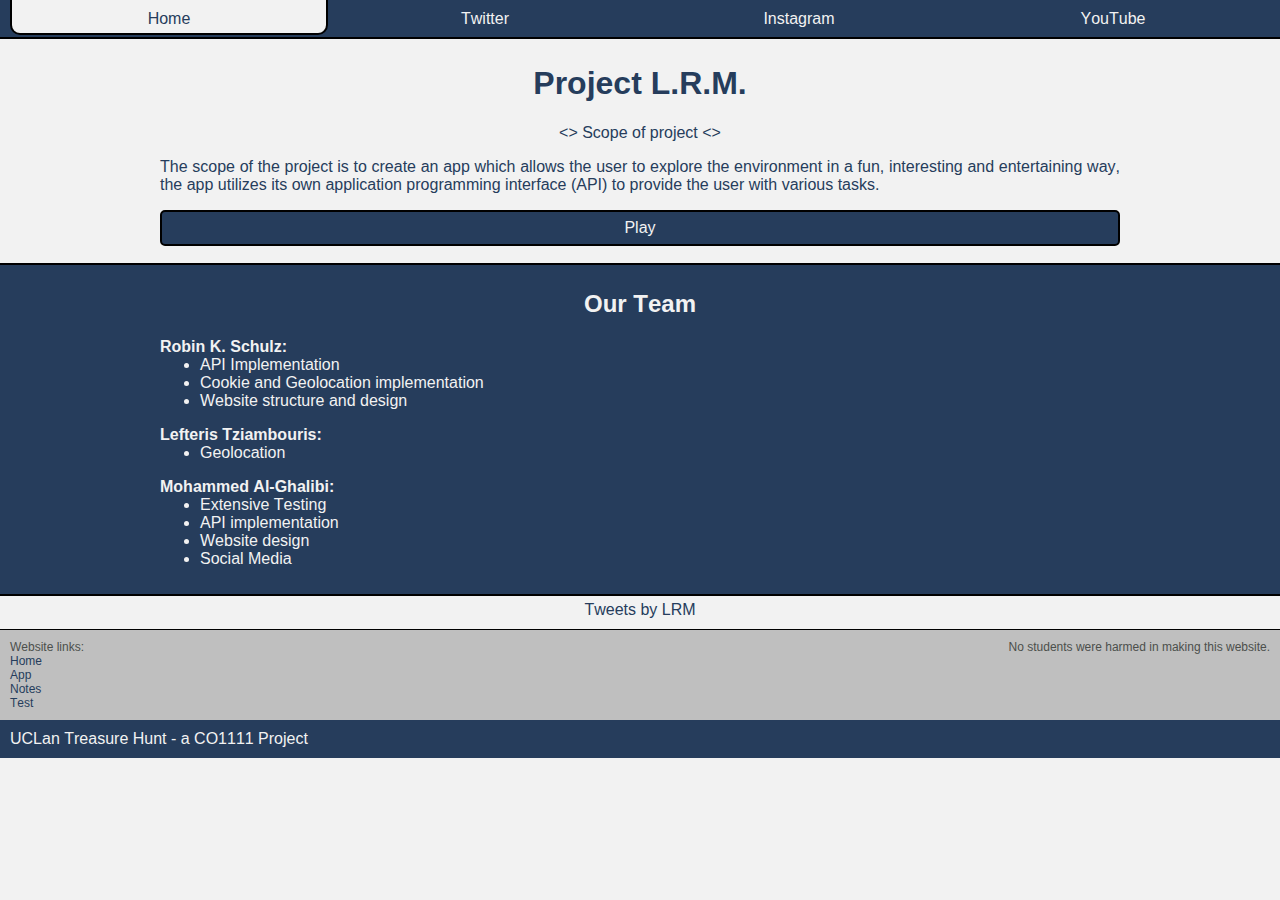
<file: index.html>
<!DOCTYPE html>
<html lang="en">
	<head>
		<meta charset="UTF-8" />
		<meta name="viewport" content="width=device-width, initial-scale=1.0" />
		
		<meta name="keywords" content="Treasure Hunt, UCLan, Code Cyprus"/>
		<meta name="robots" content="index" />
		<meta name="robots" content="nofollow" />
		
		<link rel="stylesheet" type="text/css" href="css/huntCSS2.css" />
		<title>Treasure Hunt - Project L.R.M</title>
	</head>
	
	<body>
		<!--HEADER-->
		<div id="navbar">

			<!--BUTTON HOME-->
			<a class="navbar-home" href="index.html">
				<div class="navbar-button">
					Home
				</div>
			</a>

			<!--BUTTON TWITTER-->
			<a class="navbar-link" href="https://twitter.com/ProjectLRM" target="_blank">
				<div class="navbar-button">
					Twitter
				</div>
			</a>


			<!--BUTTON INSTAGRAM-->
			<a class="navbar-link" href="https://www.instagram.com/projectlrm/" target="_blank">
				<div class="navbar-button">
					Instagram
				</div>
			</a>

			<!--BUTTON YOUTUBE-->
			<a class="navbar-link" href="https://www.youtube.com/channel/UCKZ5SiUPAIZLULCkRCd5qGA" target="_blank">
				<div class="navbar-button">
					YouTube
				</div>
			</a>
			
		</div>

		<!--MAIN-->
		<div id="intro" class="section">
			<div class="content">
				<div class="intro-text headline">
					<h1>Project L.R.M.</h1>
					<p>
						<> Scope of project <>
					</p>
				</div>

				<div class="">
					<p>
						The scope of the project is to create an app which allows
						the user to explore the environment in a fun, interesting and
						entertaining way, the app utilizes its own application programming
						interface (API) to provide the user with various tasks.
					</p>

					<a href="html/app.html">
                        <div class="button-blue">
                            Play
                        </div>
                    </a>
				</div>
			</div>
		</div>

		<!--team-->
		<div class="section-dark">
			<div class="content">
				<h2 class="headline">Our Team</h2>
				<div class="content-left">
					<b>Robin K. Schulz:</b>
					<ul class="team-list">
						<li>API Implementation</li>
						<li>Cookie and Geolocation implementation</li>
						<li>Website structure and design</li>
					</ul>
				</div>
				<div class="content-left notes-list">
					<b>Lefteris Tziambouris:</b>
					<ul class="team-list">
						<li>Geolocation</li>
					</ul>
				</div>
				<div class="content-left notes-list">
					<b>Mohammed Al-Ghalibi:</b>
					<ul class="team-list">
						<li>Extensive Testing</li>
						<li>API implementation</li>
						<li>Website design</li>
						<li>Social Media</li>
					</ul>
				</div>
			</div>
		</div>
		
		<!--twitter-->
		<div class="section">
			<div class="content-center">
				<a class="twitter-timeline"
					href="https://twitter.com/ProjectLRM"
					data-height="420" 
				    data-width="1000"
					data-maxwidth="600"
					data-theme="dark"
					data-chrome="nofooter noscrollbar"
					dnt="false"
					>Tweets by LRM</a>
				<script async src="https://platform.twitter.com/widgets.js" charset="utf-8"></script> 
			</div>
		</div>

		<!--FOOTER-->
		<footer>
            <div class="footer-top">
                <div class="footer-top-left">
                    Website links:
					<br />
					<a href="index.html">Home</a>
					<br />
					<a href="html/app.html">App</a>
					<br />
					<a href="html/notes.html">Notes</a>
					<br />
					<a href="html/test.html">Test</a>
                </div>

                <div class="footer-top-right">
                    No students were harmed in making this website.
                </div>
            </div>
            <div class="footer-bottom">
                UCLan Treasure Hunt - a CO1111 Project
            </div>
        </footer>

	</body>
</html>
</file>
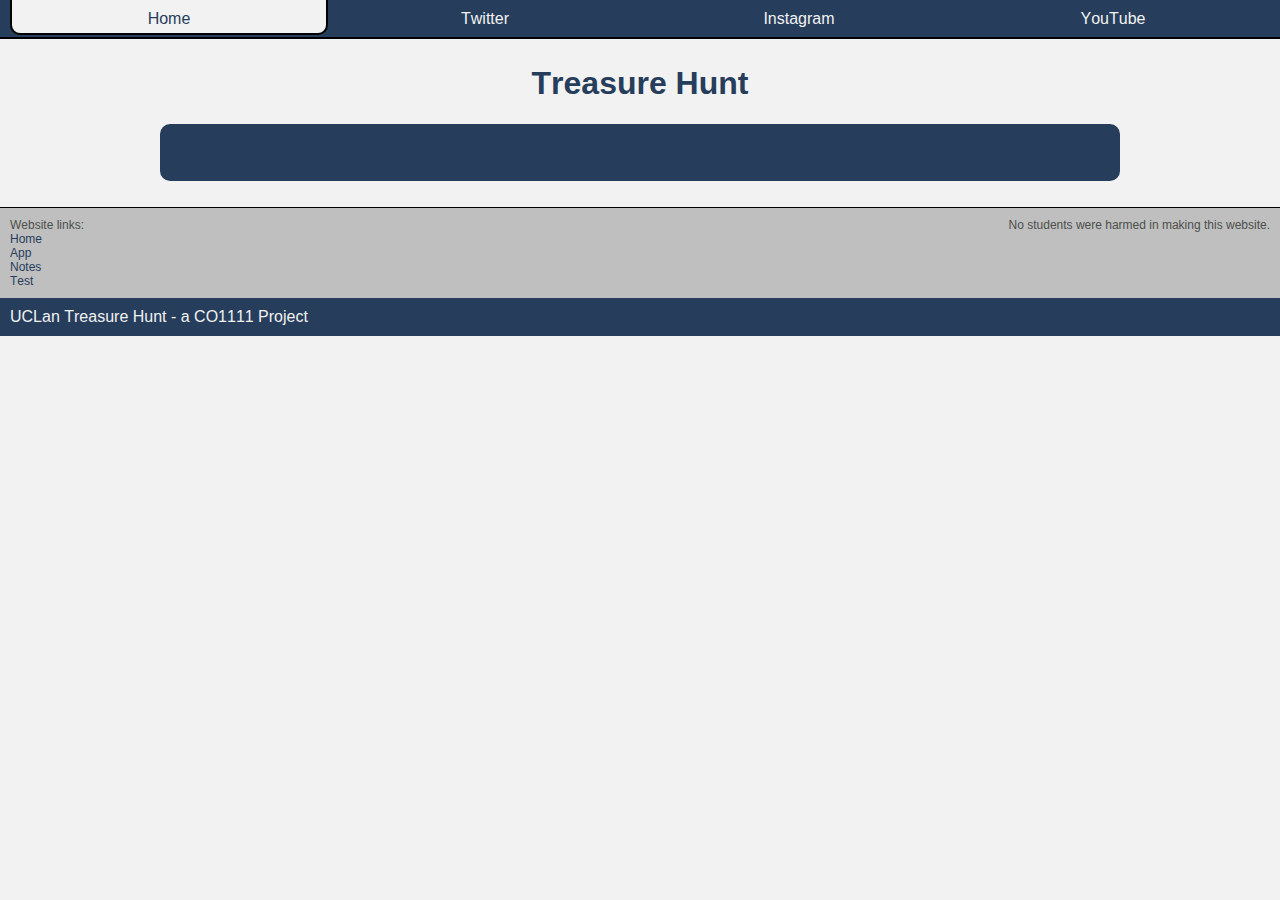
<file: html/app.html>
<!DOCTYPE html>
<html lang="en">
	<head>
		<meta charset="UTF-8" />
		<meta name="viewport" content="width=device-width, initial-scale=1.0" />

		<!--INCLUDE NEW META TAGS-->

		<link rel="stylesheet" type="text/css" href="../css/huntCSS2.css" />
		<title>Treasure Hunt - Project L.R.M</title>
		<meta name="keywords" content="Treasure Hunt, UCLan, Code Cyprus"/>
		<meta name="robots" content="index" />
		<meta name="robots" content="nofollow" />

		<!--<script defer src="../js/cookies.js"></script>
		<script defer src="../js/geolocation.js"></script>-->
	</head>
	
	<body>
		<!--HEADER-->
		<div id="navbar">

			<!--BUTTON HOME-->
			<a class="navbar-home" href="../index.html">
				<div class="navbar-button">
					Home
				</div>
			</a>

			<!--BUTTON TWITTER-->
			<a class="navbar-link" href="https://twitter.com/ProjectLRM" target="_blank">
				<div class="navbar-button">
					Twitter
				</div>
			</a>

			<!--BUTTON INSTAGRAM-->
			<a class="navbar-link" href="https://www.instagram.com/projectlrm/" target="_blank">
				<div class="navbar-button">
					Instagram
				</div>
			</a>

			<!--BUTTON YOUTUBE-->
			<a class="navbar-link" href="https://www.youtube.com/channel/UCKZ5SiUPAIZLULCkRCd5qGA" target="_blank">
				<div class="navbar-button">
					YouTube
				</div>
			</a>
			
		</div>

		<!--MAIN-->
		<div id="intro" class="section">
			<div class="content">
                <div class="intro-text headline">
					<h1>Treasure Hunt</h1>
				</div>

               <div class="quiz">
					<ul id="hunt-list">
					</ul>
                </div>

			</div>
		</div>
		
		<!--FOOTER-->
		<footer>
            <div class="footer-top">
                <div class="footer-top-left">
					Website links:
					<br />
					<a href="../index.html">Home</a>
					<br />
					<a href="app.html">App</a>
					<br />
					<a href="notes.html">Notes</a>
					<br />
					<a href="test.html">Test</a>
				</div>

                <div class="footer-top-right">
                    No students were harmed in making this website.
                </div>
            </div>
            <div class="footer-bottom">
                UCLan Treasure Hunt - a CO1111 Project
            </div>
        </footer>

		<script src="../js/LRM_script.js"></script>

		<script>
			getHunt();
		</script>
	
	</body>
</html>
</file>
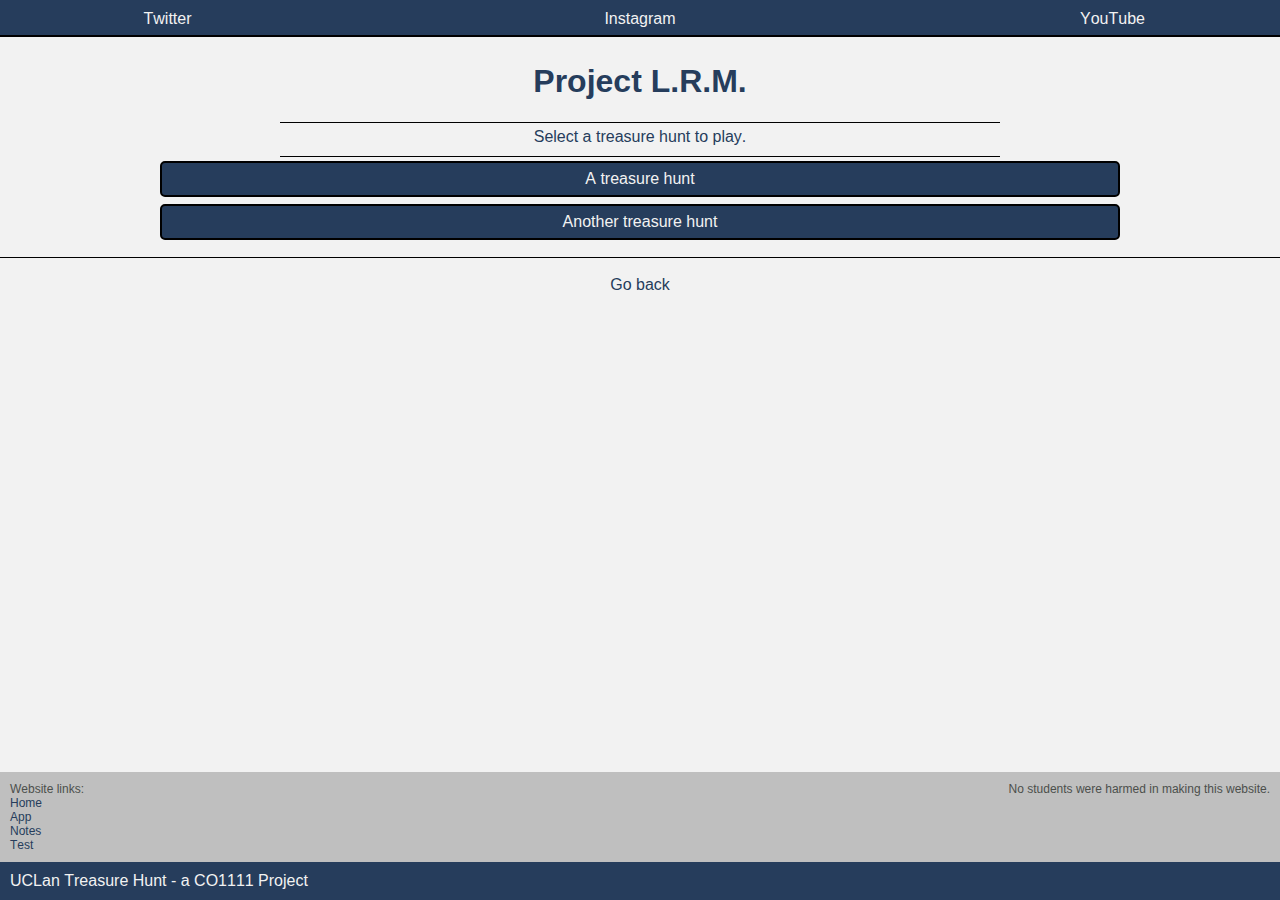
<file: html/choice.html>
<!DOCTYPE html>
<html lang="en">
	<head>
		<meta charset="UTF-8" />
		<meta name="viewport" content="width=device-width, initial-scale=1.0" />
		<link rel="stylesheet" type="text/css" href="../css/huntCSS2.css" />
		<title>Treasure Hunt</title>
		
		<meta name="keywords" content="Treasure Hunt, UCLan, Code Cyprus"/>
		<meta name="robots" content="index" />
		<meta name="robots" content="nofollow" />
	</head>
	
	<body>
		<!--HEADER-->
		<div id="navbar">

			<!--BUTTON TWITTER-->
			<a class="navbar-link" href="https://twitter.com/ProjectLRM" target="_blank">
				<div class="navbar-button">
					Twitter
				</div>
			</a>


			<!--BUTTON INSTAGRAM-->
			<a class="navbar-link" href="https://www.instagram.com/projectlrm/" target="_blank">
				<div class="navbar-button">
					Instagram
				</div>
			</a>

			<!--BUTTON YOUTUBE-->
			<a class="navbar-link" href="https://www.youtube.com/channel/UCKZ5SiUPAIZLULCkRCd5qGA" target="_blank">
				<div class="navbar-button">
					YouTube
				</div>
			</a>
			
		</div>

		<!--MAIN-->
		<div id="main" class="section">
			<div class="content">

				<div class="intro-text headline">
                    <a href="../index.html">
					    <h1>Project L.R.M.</h1>
                    </a>
				</div>

                <div class="section content-center">
                    Select a treasure hunt to play.
                </div>

				<div class="hunt-list">
                    <a href="register.html">
                        <div class="button-blue">
                            A treasure hunt
                        </div>
                    </a>
                    
                    <a href="#">
                        <div class="button-blue">
                            Another treasure hunt
                        </div>
                    </a>
				</div>

			</div>			
		</div>
		
		<!--GO BACK-->
        <div class="content-center">
            <br>
            <a href="../index.html">Go back</a>
        </div>	

		<!--FOOTER-->
		<footer class="glue-bottom">
            <div class="footer-top">
                <div class="footer-top-left">
                    Website links:
					<br />
					<a href="https://wolfdud3.github.io/CO1111_assignment/">Home</a>
					<br />
					<a href="html/app.html">App</a>
					<br />
					<a href="html/notes.html">Notes</a>
					<br />
					<a href="html/test.html">Test</a>
                </div>

                <div class="footer-top-right">
                    No students were harmed in making this website.
                </div>
            </div>
            <div class="footer-bottom">
                UCLan Treasure Hunt - a CO1111 Project
            </div>
        </footer>

	</body>
</html>
</file>
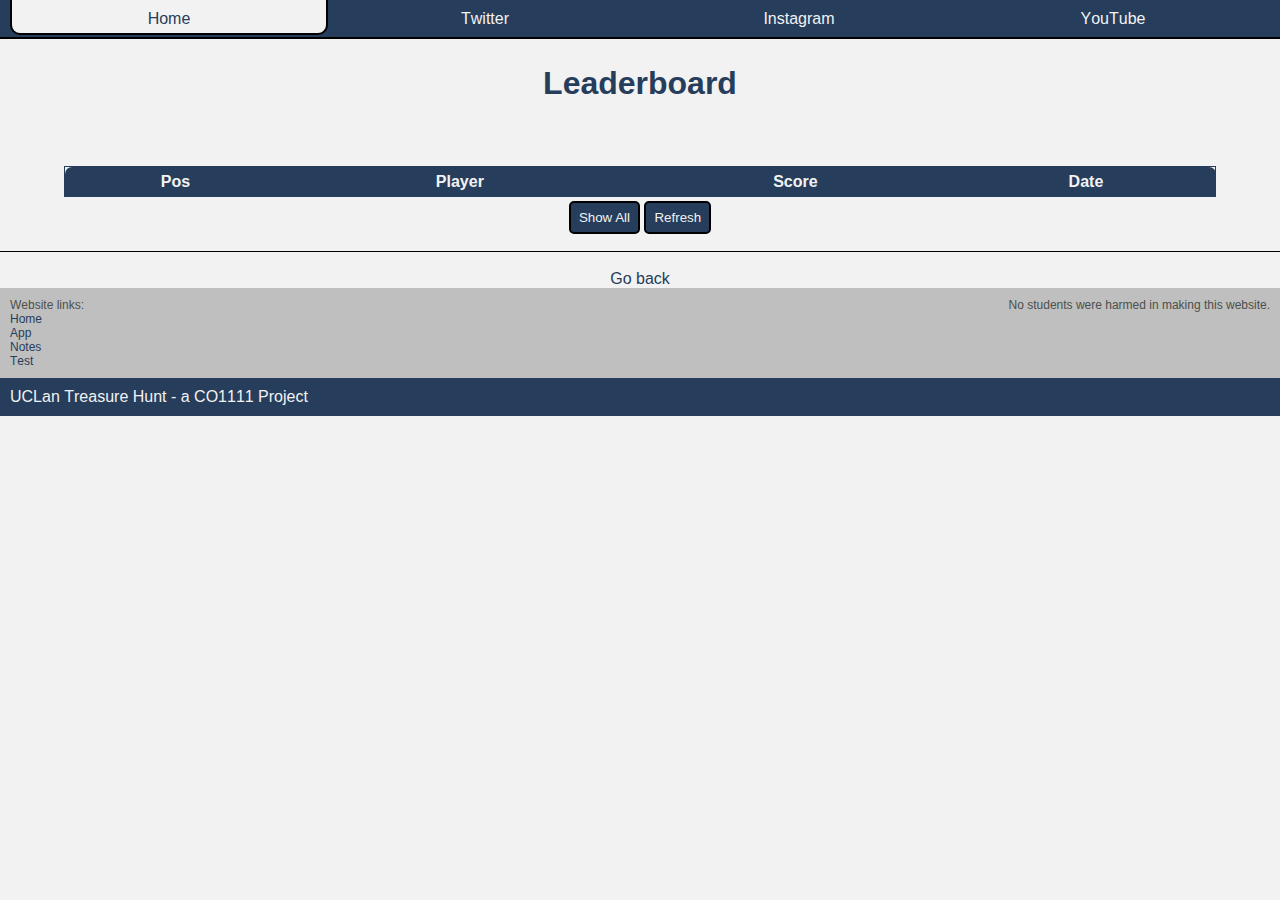
<file: html/leaderboard.html>
<!DOCTYPE html>
<html lang="en">
	<head>
		<meta charset="UTF-8" />
		<meta name="viewport" content="width=device-width, initial-scale=1.0" />

		<!--INCLUDE NEW META TAGS-->

		<link rel="stylesheet" type="text/css" href="../css/huntCSS2.css" />
		<title>Leaderboards</title>
		<meta name="keywords" content="Treasure Hunt, UCLan, Code Cyprus"/>
		<meta name="robots" content="index" />
		<meta name="robots" content="nofollow" />

		<!--<script defer src="../js/cookies.js"></script>
		<script defer src="../js/geolocation.js"></script>-->
	</head>
	
	<body>
		<!--HEADER-->
		<div id="navbar">
			
			<!--BUTTON HOME-->
			<a class="navbar-home" href="../index.html">
				<div class="navbar-button">
					Home
				</div>
			</a>

			<!--BUTTON TWITTER-->
			<a class="navbar-link" href="https://twitter.com/ProjectLRM" target="_blank">
				<div class="navbar-button">
					Twitter
				</div>
			</a>

			<!--BUTTON INSTAGRAM-->
			<a class="navbar-link" href="https://www.instagram.com/projectlrm/" target="_blank">
				<div class="navbar-button">
					Instagram
				</div>
			</a>

			<!--BUTTON YOUTUBE-->
			<a class="navbar-link" href="https://www.youtube.com/channel/UCKZ5SiUPAIZLULCkRCd5qGA" target="_blank">
				<div class="navbar-button">
					YouTube
				</div>
			</a>
			
		</div>

		<!--MAIN-->
		<div id="intro" class="section">
			<div class="content">
                <div class="intro-text headline">
					<h1>Leaderboard</h1>
				</div>
				<div id="leaderboard-score">
					<!--content created with javascript-->
				</div>
			</div>

            <div class="leaderboard">

				<table id="leaderboard-table">
					<tr  id="leaderboard-head">
						<th class="top-row-left">Pos</th>
						<th>Player</th>
						<th>Score</th>
						<th class="top-row-right">Date</th>
					</tr>
					<!--content created with javascript-->
                </table>
				
				<div class="content-center">
					<button id="leaderboard-button" class="button-blue">Show All</button>
					<button id="leaderboard-refresh"class="button-blue">Refresh</button>
				</div>
            </div>


		</div>

		<!--GO BACK-->
        <div class="content-center">
            <br>
            <a href="../index.html">Go back</a>
        </div>	

		<!--FOOTER-->
		<footer>
            <div class="footer-top">
                <div class="footer-top-left">
					Website links:
					<br />
					<a href="../index.html">Home</a>
					<br />
					<a href="app.html">App</a>
					<br />
					<a href="notes.html">Notes</a>
					<br />
					<a href="test.html">Test</a>
                </div>

                <div class="footer-top-right">
                    No students were harmed in making this website.
                </div>
            </div>
            <div class="footer-bottom">
                UCLan Treasure Hunt - a CO1111 Project
            </div>
        </footer>

		<script src="../js/LRM_script.js"></script>

		<script>
			getLeaderboard();
		</script>
	
	</body>
</html>
</file>
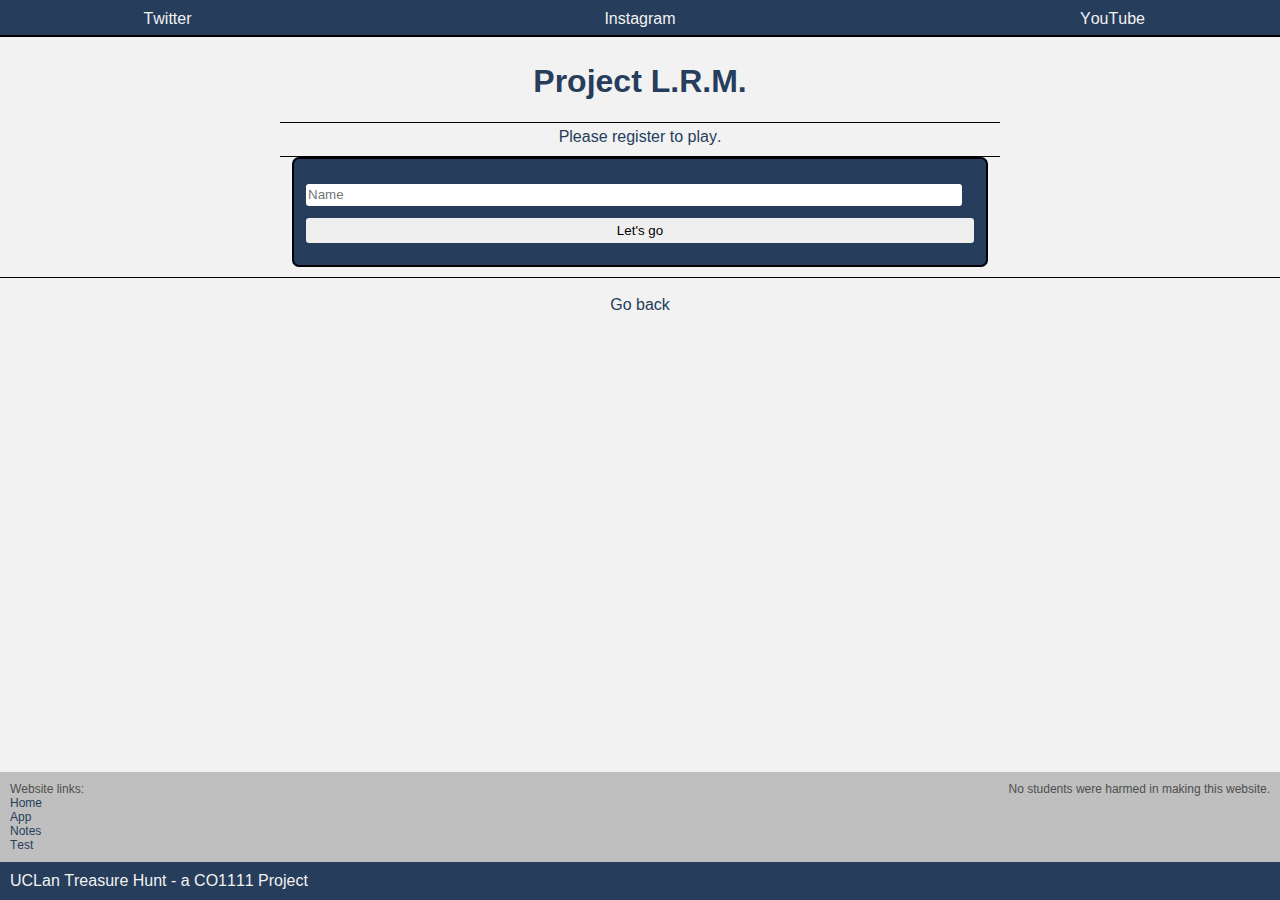
<file: html/register.html>
<!DOCTYPE html>
<html lang="en">
	<head>
		<meta charset="UTF-8" />
		<meta name="viewport" content="width=device-width, initial-scale=1.0" />
		<link rel="stylesheet" type="text/css" href="../css/huntCSS2.css" />
		<title>Treasure Hunt - Project L.R.M</title>
		
		<meta name="keywords" content="Treasure Hunt, UCLan, Code Cyprus"/>
		<meta name="robots" content="index" />
		<meta name="robots" content="nofollow" />

		<script src="/js/cookies.js"></script>
		<script src="/js/geolocation.js"></script>
		<script src="/js/LRM_script.js"></script>

	</head>
	
	<body>
		<!--HEADER-->
		<div id="navbar">

			<!--BUTTON TWITTER-->
			<a class="navbar-link" href="https://twitter.com/ProjectLRM" target="_blank">
				<div class="navbar-button">
					Twitter
				</div>
			</a>


			<!--BUTTON INSTAGRAM-->
			<a class="navbar-link" href="https://www.instagram.com/projectlrm/" target="_blank">
				<div class="navbar-button">
					Instagram
				</div>
			</a>

			<!--BUTTON YOUTUBE-->
			<a class="navbar-link" href="https://www.youtube.com/channel/UCKZ5SiUPAIZLULCkRCd5qGA" target="_blank">
				<div class="navbar-button">
					YouTube
				</div>
			</a>
			
		</div>

		<!--MAIN-->
		<div id="main" class="section">
			<div class="content">

				<div class="intro-text headline">
                    <a href="../index.html">
					    <h1>Project L.R.M.</h1>
                    </a>
				</div>

                <div class="section content-center">
                    Please register to play.
                </div>

                <form class="register-form">
                    <input id="nameInput"type="text" placeholder="Name" class="register-input"></input>
                    <br>
                    <!--<input type="email" placeholder="e-Mail" class="register-input"></input>
                    <br>-->
                    <button class="register-button">Let's go</button>
                </form>

				<script>

					/*
					*	Insert script to receive all the inputs from the forms
					*
					*
					*/
					var playerName = "";


				</script>

            </div>		
        </div>

        <!--GO BACK-->
        <div class="content-center">
            <br>
            <a href="choice.html">Go back</a>
        </div>	

		<!--FOOTER-->
		<footer class="glue-bottom">
            <div class="footer-top">
                <div class="footer-top-left">
                    Website links:
					<br />
					<a href="#">Home</a>
					<br />
					<a href="html/app.html">App</a>
					<br />
					<a href="html/notes.html">Notes</a>
					<br />
					<a href="html/test.html">Test</a>
                </div>

                <div class="footer-top-right">
                    No students were harmed in making this website.
                </div>
            </div>
            <div class="footer-bottom">
                UCLan Treasure Hunt - a CO1111 Project
            </div>
        </footer>

	</body>
</html>
</file>
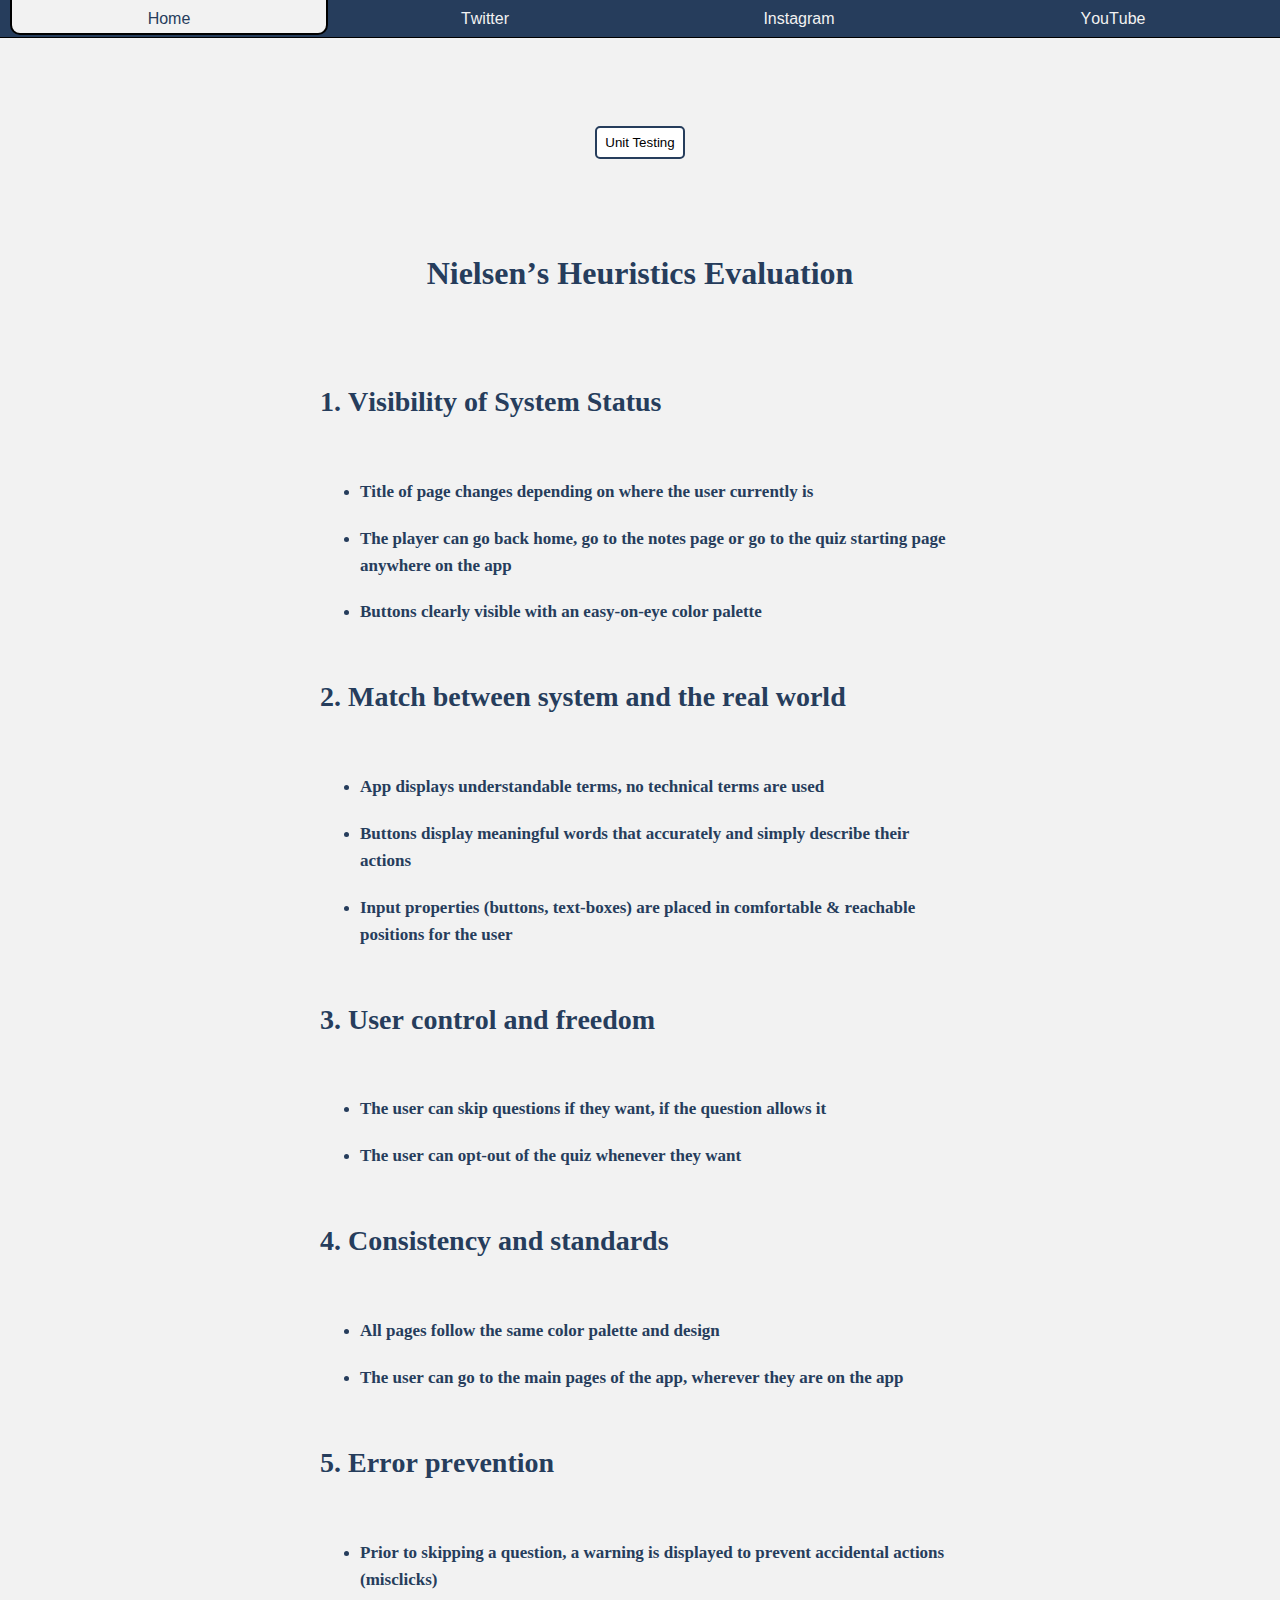
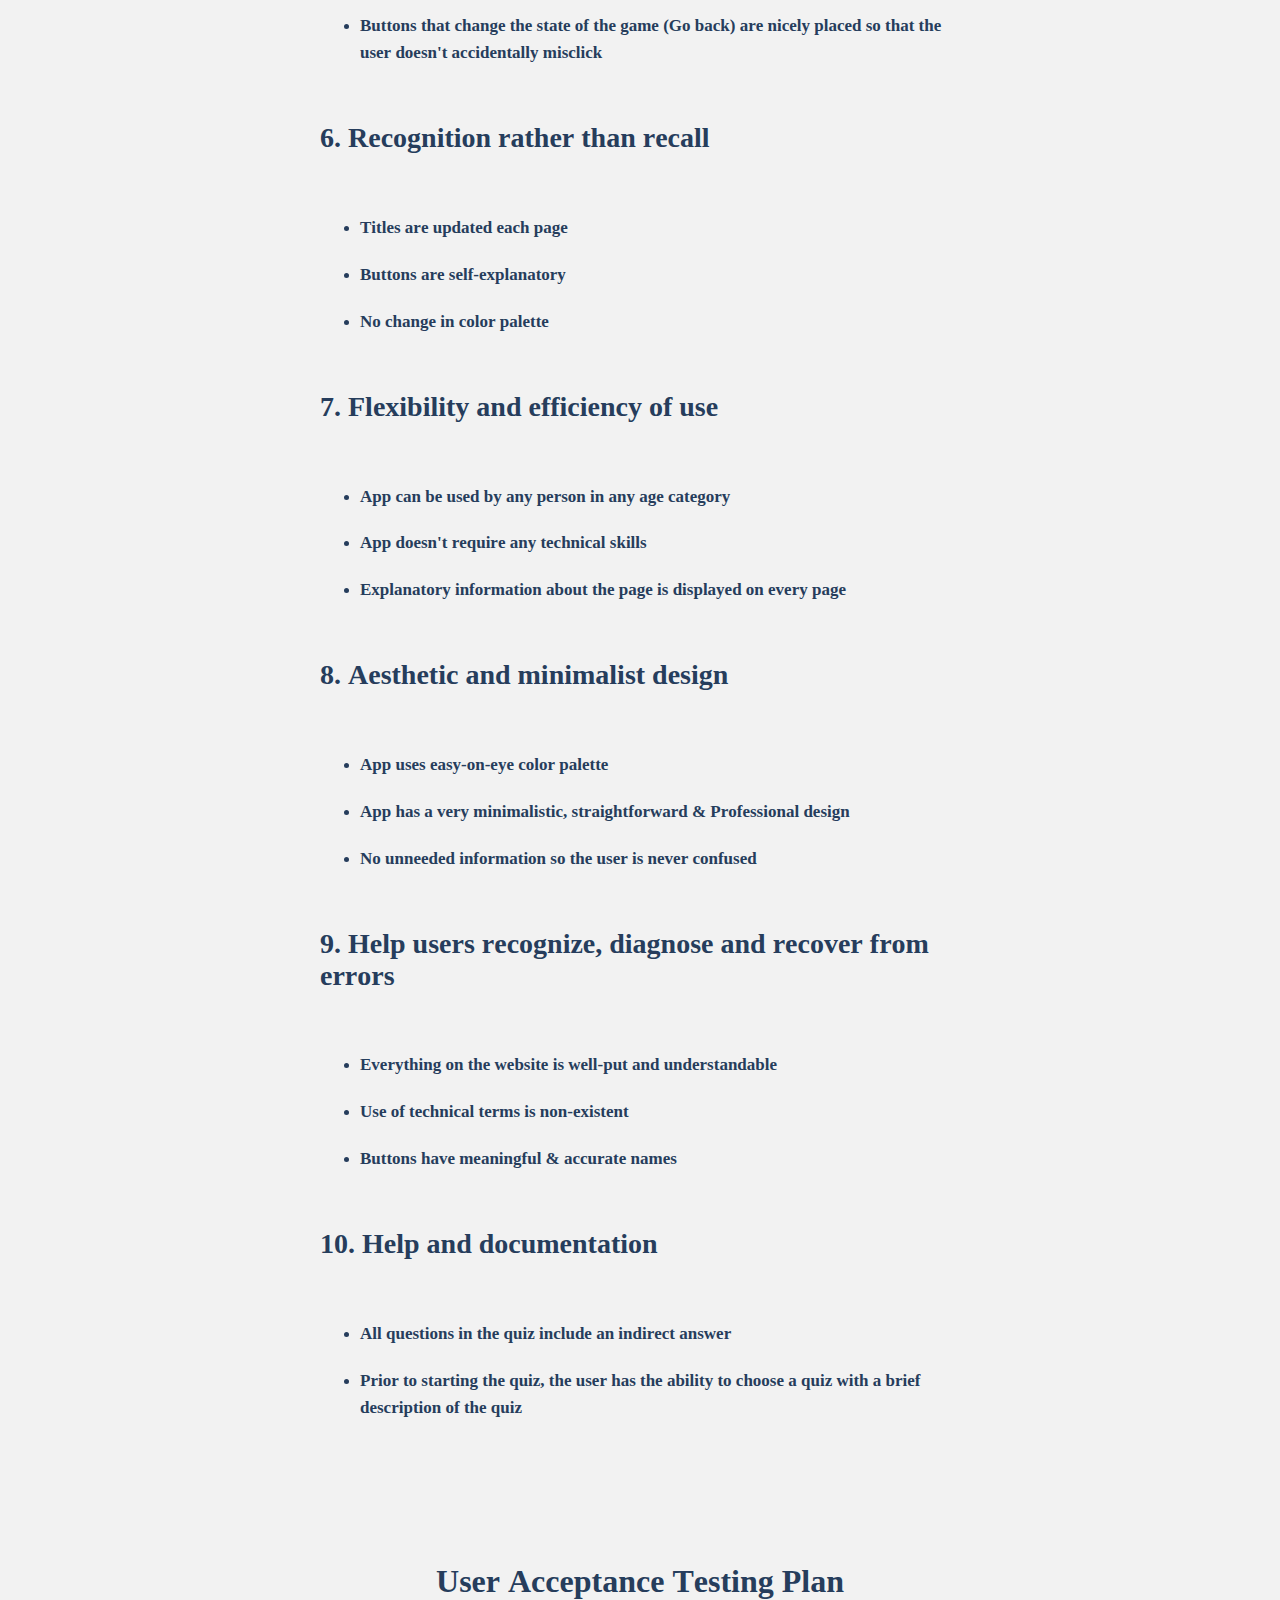
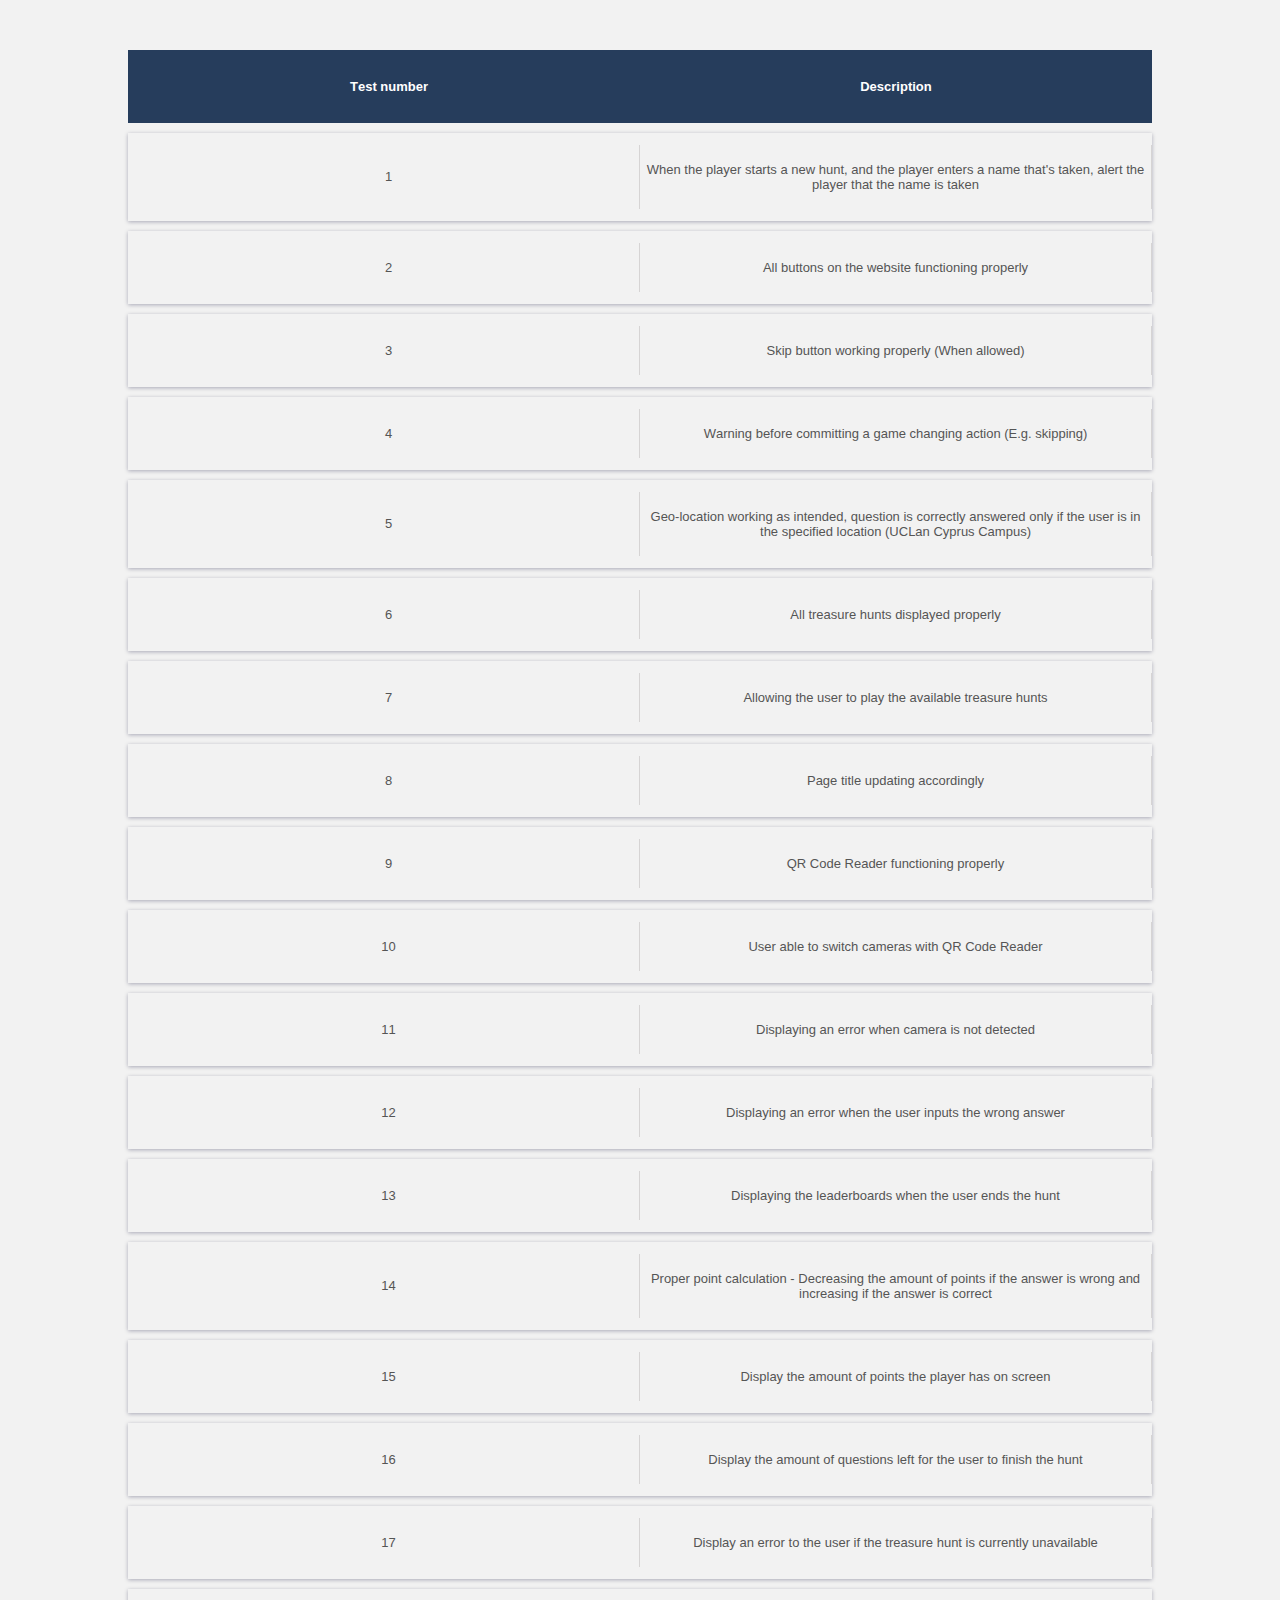
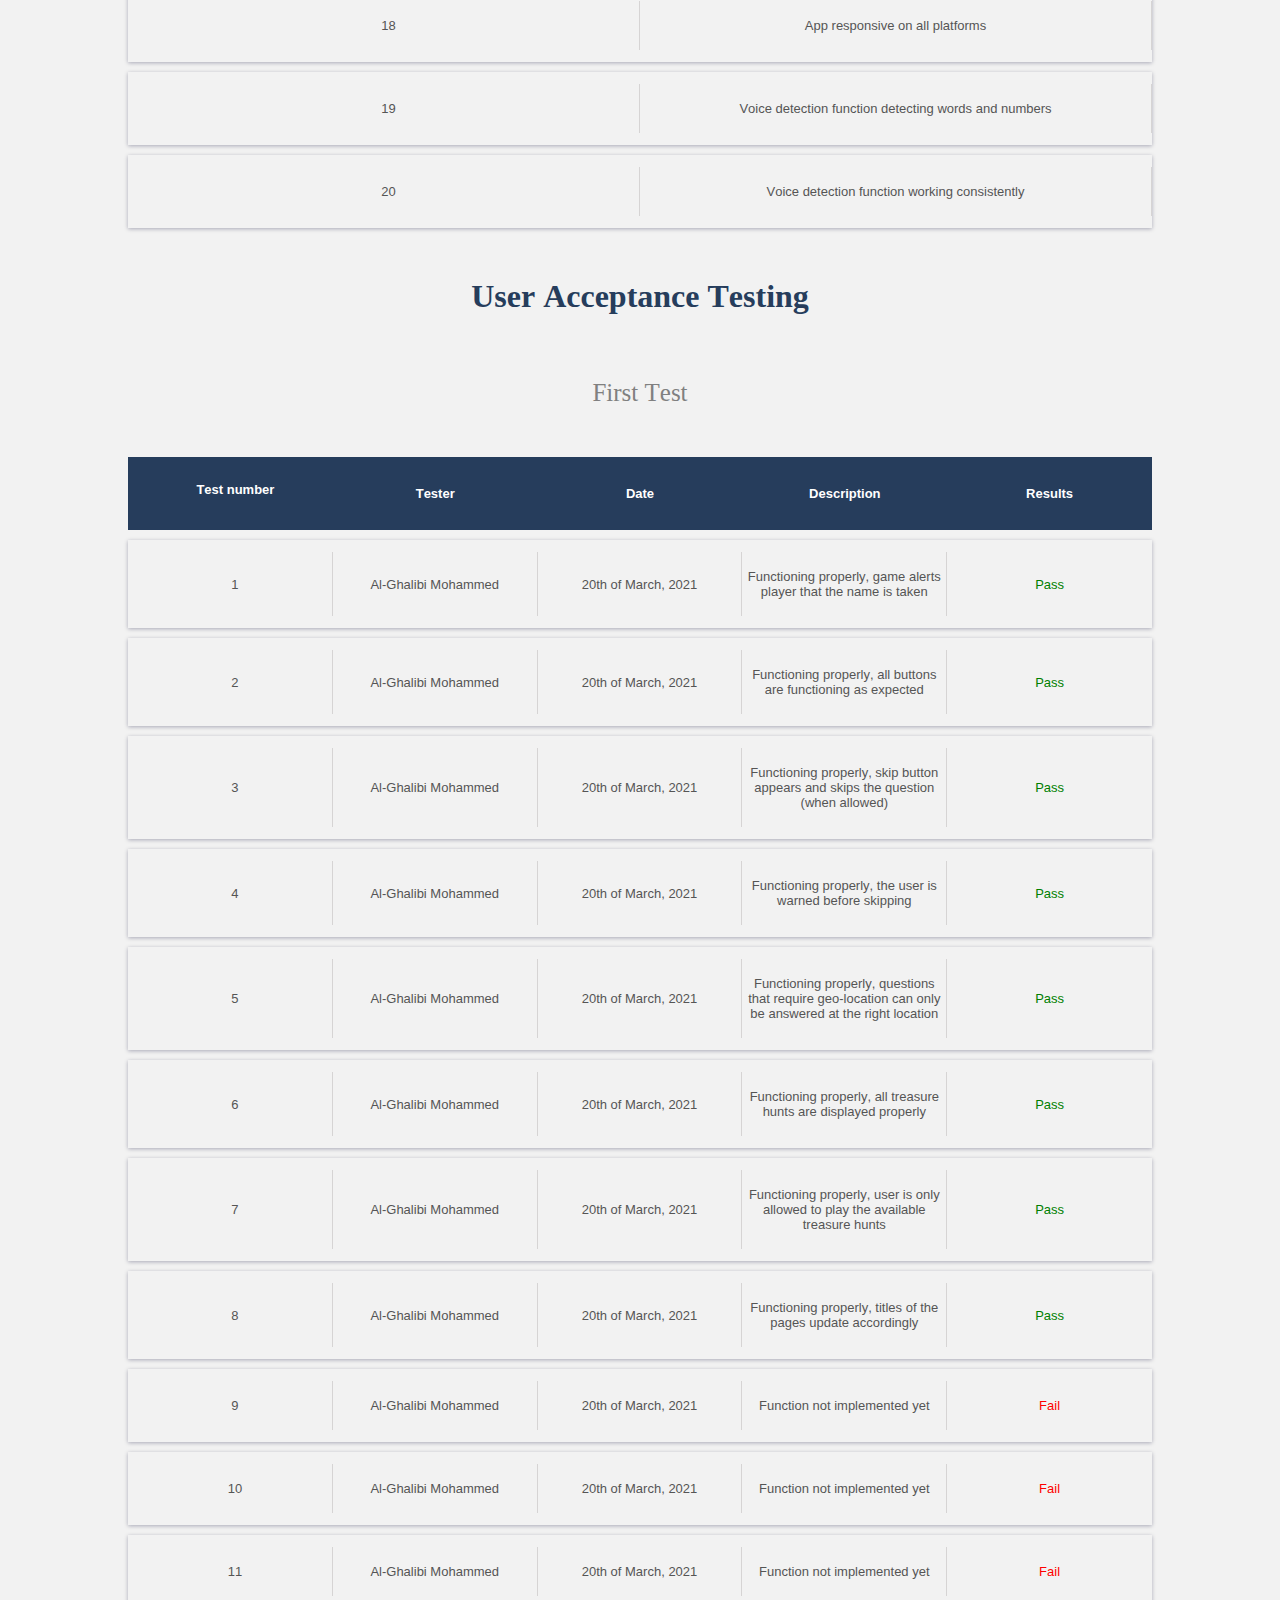
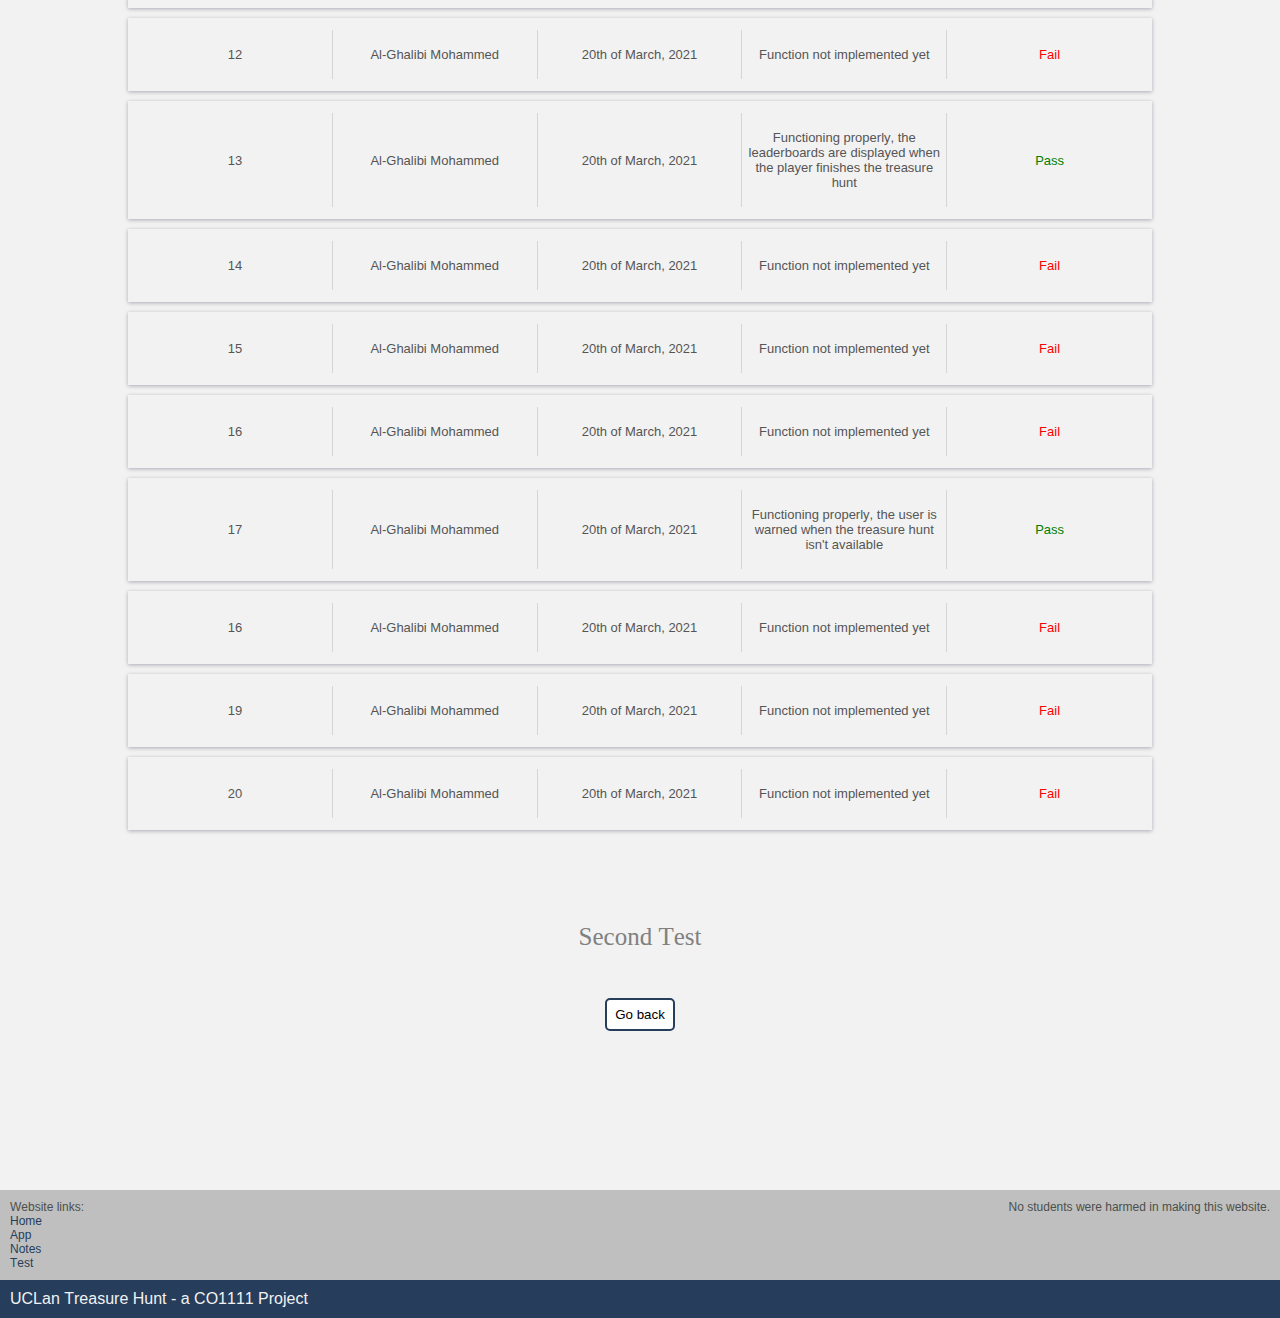
<file: html/test.html>
<!DOCTYPE html>
<html>
<head>
    <meta charset="UTF-8" />
    <meta name="viewport" content="width=device-width, initial-scale=1.0" />
    <title>User Acceptance Testing</title>
    <link rel="stylesheet" type="text/css" href="../css/huntCSS2.css" />
</head>

<body>
<!--HEADER-->
<div id="navbar">

	<!--BUTTON HOME-->
	<a class="navbar-home" href="../index.html">
        <div class="navbar-button">
			Home
		</div>
    </a>


    <!--BUTTON TWITTER-->
    <a class="navbar-link" href="https://twitter.com/ProjectLRM" target="_blank">
        <div class="navbar-button">
            Twitter
        </div>
    </a>


    <!--BUTTON INSTAGRAM-->
    <a class="navbar-link" href="https://www.instagram.com/projectlrm/" target="_blank">
        <div class="navbar-button">
            Instagram
        </div>
    </a>

    <!--BUTTON YOUTUBE-->
    <a class="navbar-link" href="https://www.youtube.com/channel/UCKZ5SiUPAIZLULCkRCd5qGA" target="_blank">
        <div class="navbar-button">
            YouTube
        </div>
    </a>
</div>


<!--MAIN-->

	
	<div class="content-center">
    <p><br></p>
    <p><br></p>
    <a href="../html/test_leaderboard.html">
        <button class="button-blue button-blue_hover">

            Unit Testing

        </button>
    </a>

</div>
	
	
<p><br></p>
<p><br></p>
<div class="NielsensAssessmentAndUAT">
    <h1 id="nielsens-heuristics-evaluation">

        Nielsen’s Heuristics Evaluation
    </h1>

</div>
    <div class="NielsensContent">

<!-- Individually did the CSS styling because i was having issues with the page -->

        <p><br></p>
        <p><br></p>
        <h2><strong><span style="font-size: 28px; font-family: Georgia, serif; color: rgb(38, 61, 92);">1. Visibility of System Status</span></strong></h2>
        <ul>
            <p><br></p>
            <li>
                <h2><strong><span style="font-size: 17px; font-family: Georgia, serif;">Title of page changes depending on where the user currently is</span></strong></h2>
            </li>
            <li>
                <h2><span style="font-size: 17px;"><strong><span style="font-family: Georgia, serif;">The player can go back home, go to the notes page or go to the quiz starting page anywhere on the app</span></strong></span></h2>
            </li>
            <li>
                <h2><strong><span style="font-size: 17px; font-family: Georgia, serif;">Buttons clearly visible with an easy-on-eye color palette</span></strong></h2>
            </li>
        </ul>
        <p><br></p>
        <h2><strong><span style="font-size: 28px; font-family: Georgia, serif; color: rgb(38, 61, 92);">2. Match between system and the real world</span></strong></h2>
        <ul>
            <p><br></p>
            <li>
                <h2><span style="font-size: 17px; font-family: Georgia, serif;">App displays understandable terms, no technical terms are used</span></h2>
            </li>
            <li>
                <h2><span style="font-size: 17px; font-family: Georgia, serif;">Buttons display meaningful words that accurately and simply describe their actions</span></h2>
            </li>
            <li>
                <h2><span style="font-size: 17px; font-family: Georgia, serif;">Input properties (buttons, text-boxes) are placed in comfortable &amp; reachable positions for the user</span></h2>
            </li>
        </ul>
        <p><br></p>
        <h2><strong><span style="font-size: 28px; font-family: Georgia, serif; color: rgb(38, 61, 92);">3. User control and freedom</span></strong></h2>
        <ul>
            <p><br></p>
            <li>
                <h2><span style="font-family: Georgia, serif; font-size: 17px;">The user can skip questions if they want, if the question allows it</span></h2>
            </li>
            <li>
                <h2><span style="font-family: Georgia, serif; font-size: 17px;">The user can opt-out of the quiz whenever they want</span></h2>
            </li>
        </ul>
        <p><br></p>
        <h2><strong><span style="font-size: 28px; font-family: Georgia, serif; color: rgb(38, 61, 92);">4. Consistency and standards</span></strong></h2>
        <ul>
            <p><br></p>
            <li>
                <h2><strong><span style="font-size: 17px; font-family: Georgia, serif;">All pages follow the same color palette and design</span></strong></h2>
            </li>
            <li>
                <h2><strong><span style="font-size: 17px; font-family: Georgia, serif;">The user can go to the main pages of the app, wherever they are on the app</span></strong></h2>
            </li>
        </ul>
        <p><br></p>
        <h2><span style="font-family: Georgia, serif; font-size: 28px; color: rgb(38, 61, 92);">5. Error prevention</span></h2>
        <ul>
            <p><br></p>
            <li>
                <h2><span style="font-family: Georgia, serif; font-size: 17px;">Prior to skipping a question, a warning is displayed to prevent accidental actions (misclicks)</span></h2>
            </li>
            <li>
                <h2><span style="font-family: Georgia, serif; font-size: 17px;">Buttons that change the state of the game (Go back) are nicely placed so that the user doesn&apos;t accidentally misclick</span></h2>
            </li>
        </ul>
        <p><br></p>
        <h2><span style="font-family: Georgia, serif; font-size: 28px; color: rgb(38, 61, 92);">6. Recognition rather than recall</span></h2>
        <ul>
            <p><br></p>
            <li>
                <h2><span style="font-family: Georgia, serif; font-size: 17px;">Titles are updated each page</span></h2>
            </li>
            <li>
                <h2><span style="font-family: Georgia, serif; font-size: 17px;">Buttons are self-explanatory</span></h2>
            </li>
            <li>
                <h2><span style="font-family: Georgia, serif; font-size: 17px;">No change in color palette</span></h2>
            </li>
        </ul>
        <p><br></p>
        <h2><span style="font-family: Georgia, serif; font-size: 28px; color: rgb(38, 61, 92);">7. Flexibility and efficiency of use</span></h2>
        <ul>
            <p><br></p>
            <li>
                <h2><span style="font-family: Georgia, serif; font-size: 17px;">App can be used by any person in any age category</span></h2>
            </li>
            <li>
                <h2><span style="font-family: Georgia, serif; font-size: 17px;">App doesn&apos;t require any technical skills</span></h2>
            </li>
            <li>
                <h2><span style="font-family: Georgia, serif; font-size: 17px;">Explanatory information about the page is displayed on every page</span></h2>
            </li>
        </ul>
        <p><br></p>
        <h2><span style="font-family: Georgia, serif; font-size: 28px; color: rgb(38, 61, 92);">8. Aesthetic and minimalist design</span></h2>
        <ul>
            <p><br></p>
            <li>
                <h2><span style="font-family: Georgia, serif; font-size: 17px;">App uses easy-on-eye color palette</span></h2>
            </li>
            <li>
                <h2><span style="font-family: Georgia, serif; font-size: 17px;">App has a very minimalistic, straightforward &amp; Professional design</span></h2>
            </li>
            <li>
                <h2><span style="font-family: Georgia, serif; font-size: 17px;">No unneeded information so the user is never confused</span></h2>
            </li>
        </ul>
        <p><br></p>
        <h2><span style="font-family: Georgia, serif; font-size: 28px; color: rgb(38, 61, 92);">9. Help users recognize, diagnose and recover from errors</span></h2>
        <ul>
            <p><br></p>
            <li>
                <h2><span style="font-size: 17px; font-family: Georgia, serif;">Everything on the website is well-put and understandable</span></h2>
            </li>
            <li>
                <h2><span style="font-size: 17px; font-family: Georgia, serif;">Use of technical terms is non-existent</span></h2>
            </li>
            <li>
                <h2><span style="font-size: 17px; font-family: Georgia, serif;">Buttons have meaningful &amp; accurate names</span></h2>
            </li>
        </ul>
        <p><br></p>
        <h2><span style="font-size: 28px; font-family: Georgia, serif; color: rgb(38, 61, 92);">10. Help and documentation</span></h2>
        <ul>
            <p><br></p>
            <li>
                <h2><span style="font-size: 17px; font-family: Georgia, serif;">All questions in the quiz include an indirect answer</span></h2>
            </li>
            <li>
                <h2><span style="font-size: 17px; font-family: Georgia, serif;">Prior to starting the quiz, the user has the ability to choose a quiz with a brief description of the quiz</span></h2>
            </li>
        </ul>
        <p><br></p>
        <h2><span style="font-size: 17px; font-family: Georgia, serif;"><br></span></h2>
        <p><br></p>

</div>

<div class="NielsensAssessmentAndUAT"><h1 id="UATP">User Acceptance Testing Plan</h1>
</div>
<div class="table-box">
    <div class="table-row table-head">
        <div class="table-cell first-cell">
            <p>Test number</p>
        </div>
        <div class="table-cell">
            <p>Description</p>
        </div>
    </div>


    <div class="table-row">
        <div class="table-cell first-cell">
            <p> 1</p>
        </div>
        <div class="table-cell">
            <p>When the player starts a new hunt, and the player enters a name that's taken, alert the player that the name is taken</p>
        </div>


    </div>

    <div class="table-row">
        <div class="table-cell first-cell">
            <p>2</p>
        </div>
        <div class="table-cell">
            <p>All buttons on the website functioning properly</p>
        </div>
    </div>

    <div class="table-row">
        <div class="table-cell first-cell">
            <p>3</p>
        </div>
        <div class="table-cell">
            <p>Skip button working properly (When allowed)</p>
        </div>


    </div>

    <div class="table-row">
        <div class="table-cell first-cell">
            <p>4</p>
        </div>
        <div class="table-cell">
            <p>Warning before committing a game changing action (E.g. skipping)</p>
        </div>


    </div>

    <div class="table-row">
        <div class="table-cell first-cell">
            <p>5</p>
        </div>
        <div class="table-cell">
            <p>Geo-location working as intended, question is correctly answered only if the user is in the specified location (UCLan Cyprus Campus)</p>
        </div>


    </div>

    <div class="table-row">
        <div class="table-cell first-cell">
            <p>6</p>
        </div>
        <div class="table-cell">
            <p>All treasure hunts displayed properly</p>
        </div>


    </div>

    <div class="table-row">
        <div class="table-cell first-cell">
            <p>7</p>
        </div>
        <div class="table-cell">
            <p>Allowing the user to play the available treasure hunts</p>
        </div>


    </div>

    <div class="table-row">
        <div class="table-cell first-cell">
            <p>8</p>
        </div>
        <div class="table-cell">
            <p>Page title updating accordingly</p>
        </div>


    </div>

    <div class="table-row">
        <div class="table-cell first-cell">
            <p>9</p>
        </div>
        <div class="table-cell">
            <p>QR Code Reader functioning properly</p>
        </div>


    </div>

    <div class="table-row">
        <div class="table-cell first-cell">
            <p>10</p>
        </div>
        <div class="table-cell">
            <p>User able to switch cameras with QR Code Reader</p>
        </div>


    </div>

    <div class="table-row">
        <div class="table-cell first-cell">
            <p>11</p>
        </div>
        <div class="table-cell">
            <p>Displaying an error when camera is not detected</p>
        </div>


    </div>

    <div class="table-row">
        <div class="table-cell first-cell">
            <p>12</p>
        </div>
        <div class="table-cell">
            <p>Displaying an error when the user inputs the wrong answer</p>
        </div>


    </div>

    <div class="table-row">
        <div class="table-cell first-cell">
            <p>13</p>
        </div>
        <div class="table-cell">
            <p>Displaying the leaderboards when the user ends the hunt</p>
        </div>


    </div>

    <div class="table-row">
        <div class="table-cell first-cell">
            <p>14</p>
        </div>
        <div class="table-cell">
            <p>Proper point calculation - Decreasing the amount of points if the answer is wrong and increasing if the answer is correct</p>
        </div>


    </div>

    <div class="table-row">
        <div class="table-cell first-cell">
            <p>15</p>
        </div>
        <div class="table-cell">
            <p>Display the amount of points the player has on screen</p>
        </div>


    </div>

    <div class="table-row">
        <div class="table-cell first-cell">
            <p>16</p>
        </div>
        <div class="table-cell">
            <p>Display the amount of questions left for the user to finish the hunt</p>
        </div>


    </div>

    <div class="table-row">
        <div class="table-cell first-cell">
            <p>17</p>
        </div>
        <div class="table-cell">
            <p>Display an error to the user if the treasure hunt is currently unavailable</p>
        </div>


    </div>

    <div class="table-row">
        <div class="table-cell first-cell">
            <p>18</p>
        </div>
        <div class="table-cell">
            <p>App responsive on all platforms</p>
        </div>


    </div>

    <div class="table-row">
        <div class="table-cell first-cell">
            <p>19</p>
        </div>
        <div class="table-cell">
            <p>Voice detection function detecting words and numbers</p>
        </div>


    </div>

    <div class="table-row">
        <div class="table-cell first-cell">
            <p>20</p>
        </div>
        <div class="table-cell">
            <p>Voice detection function working consistently</p>
        </div>


    </div>

</div>




<div class="NielsensAssessmentAndUAT"><h1 id="UAT1">User Acceptance Testing</h1>
    <p><br></p>
    <p style="font-size: 25px; font-family: Georgia, serif; color:grey">First Test</p>
</div>

<div class="table-box">



    <div class="table-row table-head">
        <div class="test first-cell">
            <p>Test number</p>
        </div>
        <div class="table-cell">
            <p>Tester</p>
        </div>
        <div class="table-cell last-cell">
            <p>Date</p>
        </div>
        <div class="table-cell last-cell">
            <p>Description</p>
        </div>
        <div class="table-cell last-cell">
            <p>Results</p>
        </div>
    </div>


    <div class="table-row">
        <div class="table-cell first-cell">
            <p> 1</p>
        </div>
        <div class="table-cell">
            <p>Al-Ghalibi Mohammed</p>
        </div>
        <div class="table-cell">
            <p>20th of March, 2021</p>
        </div>
        <div class="table-cell">
            <p>Functioning properly, game alerts player that the name is taken</p>
        </div>
        <div class="table-cell last-cell">
            <p style="color:green">Pass</p>
        </div>
    </div>

    <div class="table-row">
        <div class="table-cell first-cell">
            <p>2</p>
        </div>
        <div class="table-cell">
            <p>Al-Ghalibi Mohammed</p>
        </div>
        <div class="table-cell">
            <p>20th of March, 2021</p>
        </div>
        <div class="table-cell">
            <p>Functioning properly, all buttons are functioning as expected</p>
        </div>
        <div class="table-cell last-cell">
            <p style="color:green">Pass</p>
        </div>
    </div>

    <div class="table-row">
        <div class="table-cell first-cell">
            <p>3</p>
        </div>
        <div class="table-cell">
            <p>Al-Ghalibi Mohammed</p>
        </div>
        <div class="table-cell">
            <p>20th of March, 2021</p>
        </div>
        <div class="table-cell">
            <p>Functioning properly, skip button appears and skips the question (when allowed)</p>
        </div>
        <div class="table-cell last-cell">
            <p style="color:green">Pass</p>
        </div>
    </div>

    <div class="table-row">
        <div class="table-cell first-cell">
            <p>4</p>
        </div>
        <div class="table-cell">
            <p>Al-Ghalibi Mohammed</p>
        </div>
        <div class="table-cell">
            <p>20th of March, 2021</p>
        </div>
        <div class="table-cell">
            <p>Functioning properly, the user is warned before skipping</p>
        </div>
        <div class="table-cell last-cell">
            <p style="color:green">Pass</p>
        </div>
    </div>

    <div class="table-row">
        <div class="table-cell first-cell">
            <p>5</p>
        </div>
        <div class="table-cell">
            <p>Al-Ghalibi Mohammed</p>
        </div>
        <div class="table-cell">
            <p>20th of March, 2021</p>
        </div>
        <div class="table-cell">
            <p>Functioning properly, questions that require geo-location can only be answered at the right location</p>
        </div>
        <div class="table-cell last-cell">
            <p style="color:green">Pass</p>
        </div>
    </div>

    <div class="table-row">
        <div class="table-cell first-cell">
            <p>6</p>
        </div>
        <div class="table-cell">
            <p>Al-Ghalibi Mohammed</p>
        </div>
        <div class="table-cell">
            <p>20th of March, 2021</p>
        </div>
        <div class="table-cell">
            <p>Functioning properly, all treasure hunts are displayed properly</p>
        </div>
        <div class="table-cell last-cell">
            <p style="color:green">Pass</p>
        </div>
    </div>

    <div class="table-row">
        <div class="table-cell first-cell">
            <p>7</p>
        </div>
        <div class="table-cell">
            <p>Al-Ghalibi Mohammed</p>
        </div>
        <div class="table-cell">
            <p>20th of March, 2021</p>
        </div>
        <div class="table-cell">
            <p>Functioning properly, user is only allowed to play the available treasure hunts</p>
        </div>
        <div class="table-cell last-cell">
            <p style="color:green">Pass</p>
        </div>
    </div>

    <div class="table-row">
        <div class="table-cell first-cell">
            <p>8</p>
        </div>
        <div class="table-cell">
            <p>Al-Ghalibi Mohammed</p>
        </div>
        <div class="table-cell">
            <p>20th of March, 2021</p>
        </div>
        <div class="table-cell">
            <p>Functioning properly, titles of the pages update accordingly</p>
        </div>
        <div class="table-cell last-cell">
            <p style="color:green">Pass</p>
        </div>
    </div>

    <div class="table-row">
        <div class="table-cell first-cell">
            <p>9</p>
        </div>
        <div class="table-cell">
            <p>Al-Ghalibi Mohammed</p>
        </div>
        <div class="table-cell">
            <p>20th of March, 2021</p>
        </div>
        <div class="table-cell">
            <p>Function not implemented yet</p>
        </div>
        <div class="table-cell last-cell">
            <p style="color:red">Fail</p>
        </div>
    </div>

    <div class="table-row">
        <div class="table-cell first-cell">
            <p>10</p>
        </div>
        <div class="table-cell">
            <p>Al-Ghalibi Mohammed</p>
        </div>
        <div class="table-cell">
            <p>20th of March, 2021</p>
        </div>
        <div class="table-cell">
            <p>Function not implemented yet</p>
        </div>
        <div class="table-cell last-cell">
            <p style="color:red">Fail</p>
        </div>
    </div>

    <div class="table-row">
        <div class="table-cell first-cell">
            <p>11</p>
        </div>
        <div class="table-cell">
            <p>Al-Ghalibi Mohammed</p>
        </div>
        <div class="table-cell">
            <p>20th of March, 2021</p>
        </div>
        <div class="table-cell">
            <p>Function not implemented yet</p>
        </div>
        <div class="table-cell last-cell">
            <p style="color:red">Fail</p>
        </div>
    </div>

    <div class="table-row">
        <div class="table-cell first-cell">
            <p>12</p>
        </div>
        <div class="table-cell">
            <p>Al-Ghalibi Mohammed</p>
        </div>
        <div class="table-cell">
            <p>20th of March, 2021</p>
        </div>
        <div class="table-cell">
            <p>Function not implemented yet</p>
        </div>
        <div class="table-cell last-cell">
            <p style="color:red">Fail</p>
        </div>
    </div>

    <div class="table-row">
        <div class="table-cell first-cell">
            <p>13</p>
        </div>
        <div class="table-cell">
            <p>Al-Ghalibi Mohammed</p>
        </div>
        <div class="table-cell">
            <p>20th of March, 2021</p>
        </div>
        <div class="table-cell">
            <p>Functioning properly, the leaderboards are displayed when the player finishes the treasure hunt</p>
        </div>
        <div class="table-cell last-cell">
            <p style="color:green">Pass</p>
        </div>
    </div>

    <div class="table-row">
        <div class="table-cell first-cell">
            <p>14</p>
        </div>
        <div class="table-cell">
            <p>Al-Ghalibi Mohammed</p>
        </div>
        <div class="table-cell">
            <p>20th of March, 2021</p>
        </div>
        <div class="table-cell">
            <p>Function not implemented yet</p>
        </div>
        <div class="table-cell last-cell">
            <p style="color:red">Fail</p>
        </div>
    </div>

    <div class="table-row">
        <div class="table-cell first-cell">
            <p>15</p>
        </div>
        <div class="table-cell">
            <p>Al-Ghalibi Mohammed</p>
        </div>
        <div class="table-cell">
            <p>20th of March, 2021</p>
        </div>
        <div class="table-cell">
            <p>Function not implemented yet</p>
        </div>
        <div class="table-cell last-cell">
            <p style="color:red">Fail</p>
        </div>
    </div>

    <div class="table-row">
        <div class="table-cell first-cell">
            <p>16</p>
        </div>
        <div class="table-cell">
            <p>Al-Ghalibi Mohammed</p>
        </div>
        <div class="table-cell">
            <p>20th of March, 2021</p>
        </div>
        <div class="table-cell">
            <p>Function not implemented yet</p>
        </div>
        <div class="table-cell last-cell">
            <p style="color:red">Fail</p>
        </div>
    </div>

    <div class="table-row">
        <div class="table-cell first-cell">
            <p>17</p>
        </div>
        <div class="table-cell">
            <p>Al-Ghalibi Mohammed</p>
        </div>
        <div class="table-cell">
            <p>20th of March, 2021</p>
        </div>
        <div class="table-cell">
            <p>Functioning properly, the user is warned when the treasure hunt isn't available</p>
        </div>
        <div class="table-cell last-cell">
            <p style="color:green">Pass</p>
        </div>
    </div>

    <div class="table-row">
        <div class="table-cell first-cell">
            <p>16</p>
        </div>
        <div class="table-cell">
            <p>Al-Ghalibi Mohammed</p>
        </div>
        <div class="table-cell">
            <p>20th of March, 2021</p>
        </div>
        <div class="table-cell">
            <p>Function not implemented yet</p>
        </div>
        <div class="table-cell last-cell">
            <p style="color:red">Fail</p>
        </div>
    </div>

    <div class="table-row">
        <div class="table-cell first-cell">
            <p>19</p>
        </div>
        <div class="table-cell">
            <p>Al-Ghalibi Mohammed</p>
        </div>
        <div class="table-cell">
            <p>20th of March, 2021</p>
        </div>
        <div class="table-cell">
            <p>Function not implemented yet</p>
        </div>
        <div class="table-cell last-cell">
            <p style="color:red">Fail</p>
        </div>
    </div>

    <div class="table-row">
        <div class="table-cell first-cell">
            <p>20</p>
        </div>
        <div class="table-cell">
            <p>Al-Ghalibi Mohammed</p>
        </div>
        <div class="table-cell">
            <p>20th of March, 2021</p>
        </div>
        <div class="table-cell">
            <p>Function not implemented yet</p>
        </div>
        <div class="table-cell last-cell">
            <p style="color:red">Fail</p>
        </div>
    </div>

</div>
</div>


<div class="NielsensAssessmentAndUAT"><h1 id="UAT2"></h1>
    <p><br></p>
    <p style="font-size: 25px; font-family: Georgia, serif; color:grey">Second Test</p>
</div>

<!--GO BACK-->
<div class="content-center">
    <br>
    <a href="../index.html">
        <button class="button-blue button-blue_hover">
            Go back
        </button>
    </a>
    <p><br></p>
    <p><br></p>
    <p><br></p>
    <p><br></p>

</div>


<!--FOOTER-->
<footer>
    <div class="footer-top">
        <div class="footer-top-left">
            Website links:
            <br />
            <a href="../index.html">Home</a>
            <br />
            <a href="app.html">App</a>
            <br />
            <a href="notes.html">Notes</a>
            <br />
            <a href="test.html">Test</a>
        </div>

        <div class="footer-top-right">
            No students were harmed in making this website.
        </div>
    </div>
    <div class="footer-bottom">
        UCLan Treasure Hunt - a CO1111 Project
    </div>
</footer>
</body>
</html>
</file>
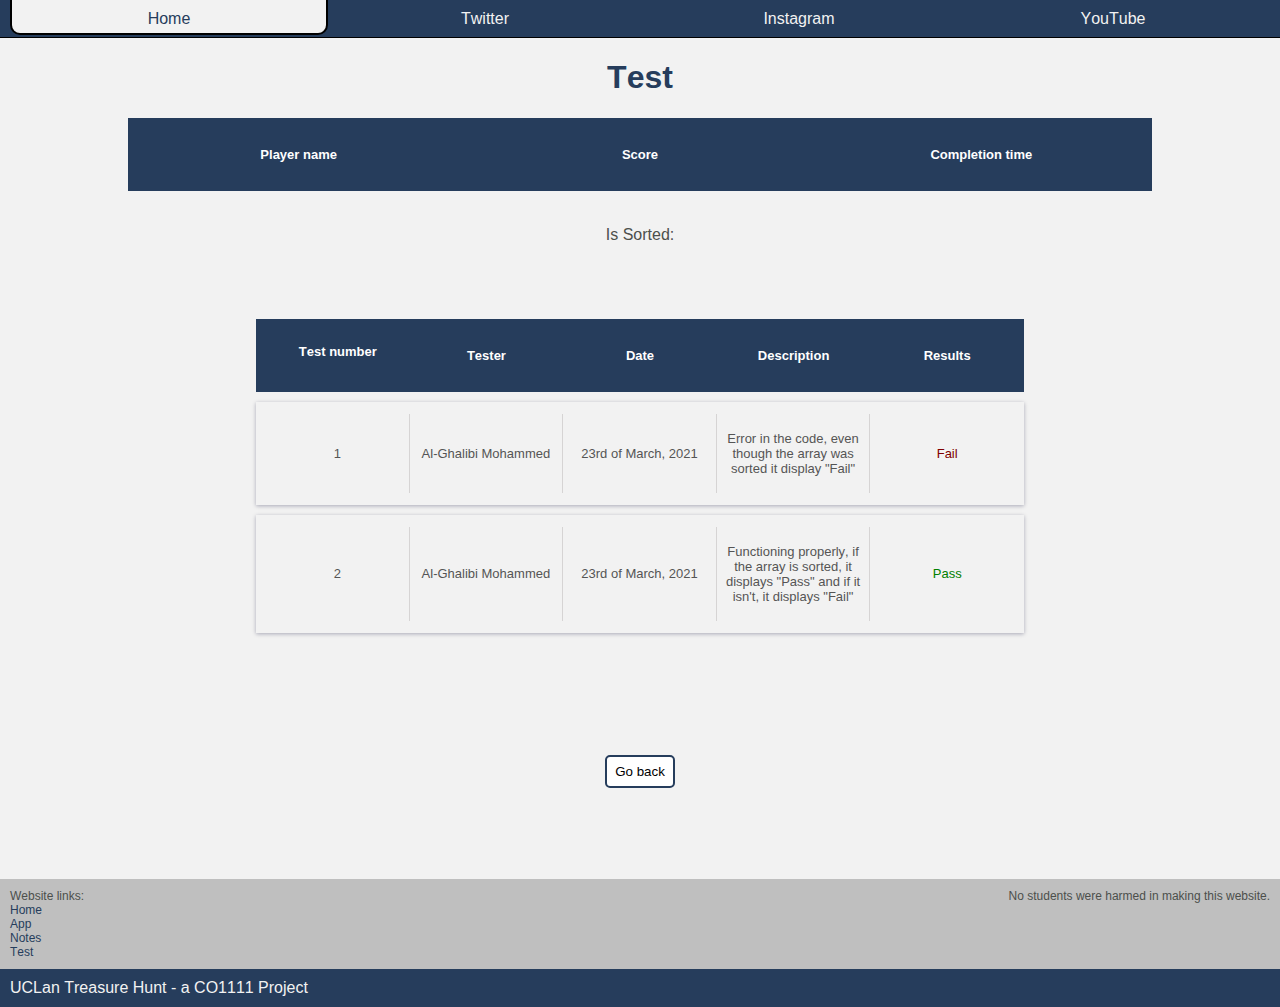
<file: html/test_leaderboard.html>
<!DOCTYPE html>
<html lang="en">
<head>
    <meta charset="UTF-8" />
    <meta name="viewport" content="width=device-width, initial-scale=1.0" />

    <!--INCLUDE NEW META TAGS-->

    <link rel="stylesheet" type="text/css" href="../css/huntCSS2.css" />
    <title>Treasure Hunt - Project L.R.M</title>
    <meta name="keywords" content="Treasure Hunt, UCLan, Code Cyprus"/>
    <meta name="robots" content="index" />
    <meta name="robots" content="nofollow" />

</head>

<body>
<!--HEADER-->
<div id="navbar">

    <!--BUTTON HOME-->
    <a class="navbar-home" href="../index.html">
        <div class="navbar-button">
            Home
        </div>
    </a>

    <!--BUTTON TWITTER-->
    <a class="navbar-link" href="https://twitter.com/ProjectLRM" target="_blank">
        <div class="navbar-button">
            Twitter
        </div>
    </a>

    <!--BUTTON INSTAGRAM-->
    <a class="navbar-link" href="https://www.instagram.com/projectlrm/" target="_blank">
        <div class="navbar-button">
            Instagram
        </div>
    </a>

    <!--BUTTON YOUTUBE-->
    <a class="navbar-link" href="https://www.youtube.com/channel/UCKZ5SiUPAIZLULCkRCd5qGA" target="_blank">
        <div class="navbar-button">
            YouTube
        </div>
    </a>

</div>

<!--MAIN-->

<h1 id="Test" style="text-align: center; color: #263d5c">Test</h1>

<!-- Building a nice looking table for the test leaderboards -->
<div id="leaderboardTable">

    <div class="table-row table-head">

        <div class="table-cell">
            <p>Player name</p>
        </div>
        <div class="table-cell">
            <p>Score</p>
        </div>
        <div class="table-cell">
            <p>Completion time</p>
        </div>

    </div>

</div>

<!-- Text displaying whether its sorted or not -->

<div class="content-center">
<div style="border: 25px solid transparent">

    <a style="color: #4c4f4c">Is Sorted: </a>

    <a id="fail/pass"> </a>

</div>

    <div class="table-box">



        <div class="table-row table-head">
            <div class="test first-cell">
                <p>Test number</p>
            </div>
            <div class="table-cell">
                <p>Tester</p>
            </div>
            <div class="table-cell last-cell">
                <p>Date</p>
            </div>
            <div class="table-cell last-cell">
                <p>Description</p>
            </div>
            <div class="table-cell last-cell">
                <p>Results</p>
            </div>
        </div>

        <div class="table-row">
            <div class="table-cell first-cell">
                <p> 1</p>
            </div>
            <div class="table-cell">
                <p>Al-Ghalibi Mohammed</p>
            </div>
            <div class="table-cell">
                <p>23rd of March, 2021</p>
            </div>
            <div class="table-cell">
                <p>Error in the code, even though the array was sorted it display "Fail"</p>
            </div>
            <div class="table-cell last-cell">
                <p style="color:#800000">Fail</p>
            </div>
        </div>

        <div class="table-row">
            <div class="table-cell first-cell">
                <p>2</p>
            </div>
            <div class="table-cell">
                <p>Al-Ghalibi Mohammed</p>
            </div>
            <div class="table-cell">
                <p>23rd of March, 2021</p>
            </div>
            <div class="table-cell">
                <p>Functioning properly, if the array is sorted, it displays "Pass" and if it isn't, it displays "Fail"</p>
            </div>
            <div class="table-cell last-cell">
                <p style="color:green">Pass</p>
            </div>
        </div>



    </div>

</div>

<script>


    //As seen in the lecture
    const titleElement = document.getElementById("Test");

    const leaderboardTableElement = document.getElementById("leaderboardTable");

    const failOrPassElement = document.getElementById("fail/pass");

    let sorted = true;

    fetch("https://codecyprus.org/th/test-api/leaderboard?sorted&size=10")
        .then(response => response.json())
        .then(jsonObject => {

            let tableContents = "";

            console.log(jsonObject)
            titleElement.innerText = jsonObject.treasureHuntName;

            const leaderboardArray = jsonObject.leaderboard;

            //Creating an array for the scores to check if they're sorted or not
            const scoreArray = [];


            for (let i = 0; i < leaderboardArray.length; i++)
            {

                const entry = leaderboardArray[i];
                const playerName = entry.player;
                const score = entry.score;
                const completionTime = entry.completionTime;

                //Pushing the scores into the array
                scoreArray.push(score);



                tableContents += "<div class=\"table-row\">" +
                    " <div class=\"table-cell last-cell\">" + playerName + "</div>" +
                    " <div class=\"table-cell last-cell\">" + score + "</div> " +
                    " <div class=\"table-cell last-cell\">" + completionTime + "</div> " +
                    "</div>"


            }

            leaderboardTableElement.innerHTML += tableContents;


            //Checking if the array is sorted or not
            for (let i = 0; i < leaderboardArray.length - 1; i++)
            {
                if (leaderboardArray[i].score < leaderboardArray[i+1].score)
                {
                    sorted = false;
                    break;
                }
            }

            //If its sorted, it will display "pass", if not, "fail"
            sorted ?  failOrPassElement.innerText = "Pass" : failOrPassElement.innerText = "Fail"

        })


</script>

  <div class="content-center">
    <p><br></p>
    <p><br></p>
    <a href="../html/test.html">
        <button class="button-blue button-blue_hover">
            Go back
        </button>
    </a>
    <p><br></p>
    <p><br></p>
</div>
  

<!--FOOTER-->
<footer>
    <div class="footer-top">
        <div class="footer-top-left">
            Website links:
            <br />
            <a href="../index.html">Home</a>
            <br />
            <a href="app.html">App</a>
            <br />
            <a href="notes.html">Notes</a>
            <br />
            <a href="test.html">Test</a>
        </div>

        <div class="footer-top-right">
            No students were harmed in making this website.
        </div>
    </div>
    <div class="footer-bottom">
        UCLan Treasure Hunt - a CO1111 Project
    </div>
</footer>
</body>
</html>
</file>
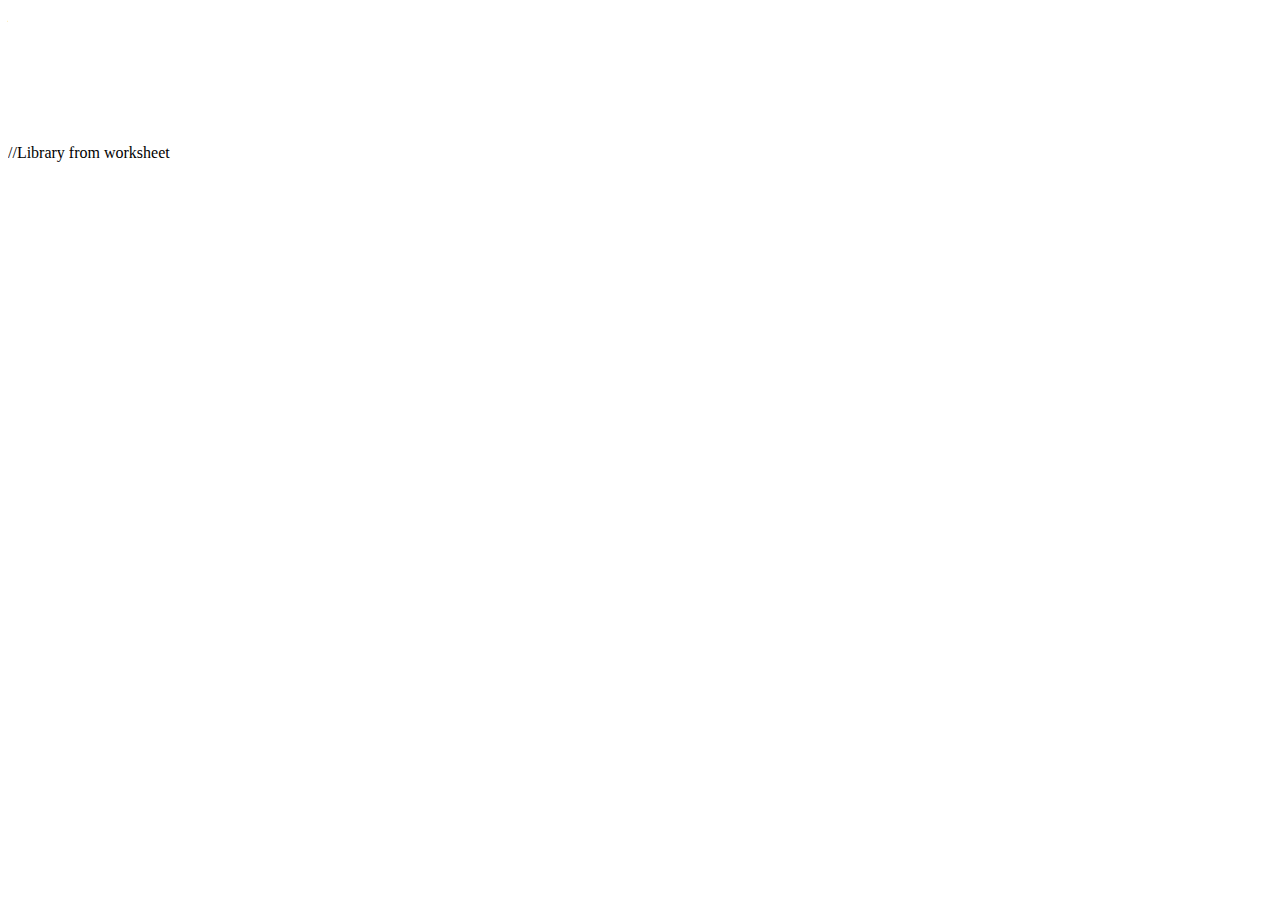
<file: QR Code/QR.html>
<!DOCTYPE html>
<html lang="en">
<head>
    <meta charset="UTF-8">
    <title>QR Code Reader</title>
    //Library from worksheet
    <script src="instascan.min.js"></script>

</head>
<body>
      <video id="preview"></video>
 <script>
     //enabling function as seen in the worksheet
      var opts = {
      continuous: true,
      video: document.getElementById('preview'),
      mirror: true,
      captureImage: false,
      backgroundScan: true,
      refractoryPeriod: 5000,
      scanPeriod: 1
      };


      var scanner = new Instascan.Scanner(opts);

      Instascan.Camera.getCameras().then(function (cameras) {
          if (cameras.length > 0) {
              scanner.start(cameras[0]);
          } else {
              console.error('No cameras found.');
              alert("No cameras found.");
          }
      }).catch(function (e) {
          console.error("Some errors:" + e);
      });


      scanner.addListener('scan', function (content) {
          console.log(content);
          document.getElementById("content").innerHTML = content;
      });

 </script>
</body>
</html>
</file>
<file: css/huntCSS2.css>
a
{
    color: #263d5c;
    text-decoration: none;
}

body
{
    background-color: #f2f2f2;
    color: #263d5c;
	font-family: 'Poppins', sans-serif;
    font-kerning: none;
    margin: 0px;
    padding: 0px;
}

button
{
    border: 2px solid #263d5c;
    border-radius: 5px;
    padding-bottom: 5px;
    padding-left: 8px;
    padding-right: 8px;
    padding-top: 5px;
}

.button-25
{
    width: 25%;
}

.button-blue
{
    background-color: #263d5c;
    border: 2px solid #000000;
    border-radius: 5px;
    color: #f2f2f2;
    margin-bottom: 7px;
    margin-top: 4px;
    padding-bottom: 7px;
    padding-top: 7px;
    text-align: center;
    transition-duration: 0.4s;
}

.button-blue_hover {
    background-color: white;
    color: black;
    border: 2px solid #263d5c;
}

.button-blue_hover:hover {
    background-color: #263d5c;
    color: white;
}

.content
{
    margin-left: auto;
    margin-right: auto;
    text-align: justify;
    width: 75%;
}

.content-center
{
    margin-left: auto;
    margin-right: auto;
    text-align: center;
    width: 75%;
}

.content-left
{
    text-align: left;
}

.content-right
{
    text-align: right;
}

.footer-bottom
{
    background-color: #263d5c;
    color: #f2f2f2;
    padding: 10px;
}

.footer-top
{
    background-color: #bfbfbf;
    color: #4c4f4c;
    display: grid;
    font-size: 12px;
    grid-gap: 20px;
    grid-template-columns: 1fr 1fr;
    padding: 10px;
}

.footer-top-left
{
    
}

.footer-top-right
{
    text-align: right;
}

.glue-bottom
{
    position: absolute;
    bottom: 0;
    width: 100%
}

.headline
{
    text-align: center;
}

.hint
{
    text-align: left;
    font-size: 12px;
}

.leaderboard
{
    margin-top: 5%;
}

.leaderboard-row:nth-child(odd)
{
    background-color: #cdcdcd;
}

.li-TH
{
    background-color: #f2f2f2;
    border-radius: 5px;
    color: #263d5c;
    list-style-type: none;
}

.meeting-att
{
    display: inline-block;
    width: 35%;
}

.navbar-button
{
    padding: 5px;
    padding-top: 10px;
    text-align: center;
}

.navbar-home
{
    background-color: #f2f2f2;

    border-bottom: 2px solid #000000;
    border-left: 2px solid #000000;
    border-right: 2px solid #000000;
    border-bottom-left-radius: 10px;
    border-bottom-right-radius: 10px;
    
    color: #263d5c;
    width: 25%;
}

.navbar-link
{
    color:#f2f2f2;
    width: 25%;
}

.notes-list
{
    margin-top: 7px;
}

.register-form
{
    background-color: #263d5c;
    border: 2px solid #000000;
    border-radius: 7px;
    margin: 0 auto;
    padding-bottom: 20px;
    padding-left: 10px;
    padding-right: 10px;
    padding-top: 20px;
    width: 70%;
}

.register-button
{
    margin-top: 5px;
    width: 100%;
}

.register-input
{
    border: 2px solid #263d5c;
    border-radius: 5px;
    height: 20px;
    margin-bottom: 3px;
    margin-top: 3px;
    width: 97%;
}

.section
{   
    border-bottom: 1px solid #000000;
    border-top: 1px solid #000000;
    padding-bottom: 10px;
    padding-top: 5px;
}

.section-dark
{
    background-color: #263d5c;
    border-bottom: 1px solid #000000;
    border-top: 1px solid #000000;
    color: #f2f2f2;
    padding-bottom: 10px;
    padding-top: 5px;
}

.team-list
{
    margin-top: 0;
}

.top-row-left
{
    border-top-left-radius: 7px;
}

.top-row-right
{
    border-top-right-radius: 7px;
}

.twitter-timeline
{

}

#answerBox
{
    margin: 0 auto;
}

#answerBox form
{

}

#answerBox button
{
    background-color: #f2f2f2;
    color: #263d5c;
}

#huntBox
{
    background-color:#263d5c;
    border-radius: 5px;
    color: #f2f2f2;

    padding-bottom: 5%;
    padding-left: 5%;
    padding-right: 5%;
    padding-top: 2%;
}

#huntBox a
{
    color: #bfbfbf;
}

#hunt-list
{
    background-color:#263d5c;
    border-radius: 10px;
    color: #f2f2f2;
    
    padding-bottom: 5%;
    padding-left: 2%;
    padding-right: 2%;
    padding-top: 1%;
}

#hunt-list button
{
    background-color: #263d5c;
    color: #f2f2f2;
}

#hunt-list li
{
    margin-bottom: 1%;
    margin-left: 2%;
    margin-right: 2%;
    margin-top: 5%;

    padding-bottom: 5%;
    padding-left: 5%;
    padding-right: 5%;
    padding-top: 1%;
}

#leaderboard-head
{
    background-color: #263d5c;
    color: #f2f2f2;
    height: 30px;
    text-align: center;
}

#leaderboard-table
{
    border: 1px solid #263d5c;
    border-collapse: collapse;
    border-radius: 10px;
    margin-left: auto;
    margin-right: auto;
    width: 90%;
}

#leaderboard-table td
{
    border: 1px solid #263d5c;
}

#navbar
{
    background-color: #263d5c;
    color: #f2f2f2;

    border-bottom: 1px solid #000000;
    display: flex;
    justify-content: space-between;
    padding-bottom: 2px;
    padding-left: 10px;
    padding-right: 10px;
    
    left: 0;
    right: 0;
    top: 0;
}

#skipBox
{
    margin-top: 5%;
}

#skipBox button
{
    background-color: #f2f2f2;
    color: #263d5c;
}

#teamPic
{
    margin-left: auto;
    margin-right: auto;
    margin-top: 10px;
    width: 100%;
}


/*=============== TESTING PAGE ==================*/


.TestTemplate {
    margin: auto;
    width: 45%;
    padding: 25px;

}

.NielsensAssessmentAndUAT {

    text-align: center;
    font-family: Georgia, serif;
    border-style: wave;
    border-color: #263d5c;
}

.NielsensContent {
    margin: auto;
    width: 50%;
    font-family: Georgia, serif;
}

.table-box
{
    margin: 50px auto;
}

.table-row{
    display: table;
    width: 80%;
    margin: 10px auto;
    font-family: sans-serif;
    background: transparent;
    padding: 12px 0;
    color: #555;
    font-size: 13px;
    box-shadow: 0 1px 4px 0px rgba(0,0,50,0.3);
}
.table-head{
    background: #263d5c;
    box-shadow: none;
    color: #fff;
    font-weight: 600;
}
.table-head .table-cell{
    border-right: none;
}
.table-cell{
    display: table-cell;
    width: 20%;
    text-align: center;
    padding: 4px 0;
    border-right: 1px solid #d6d4d4;
    vertical-align: middle;
}
.first-cell{
    text-align: center;
    padding-left: 10px;
}
.last-cell{
    border-right: none;
}

@media only screen and (max-width: 600px) {
    .table-row {
        font-size: 11px;
    }

}
</file>
